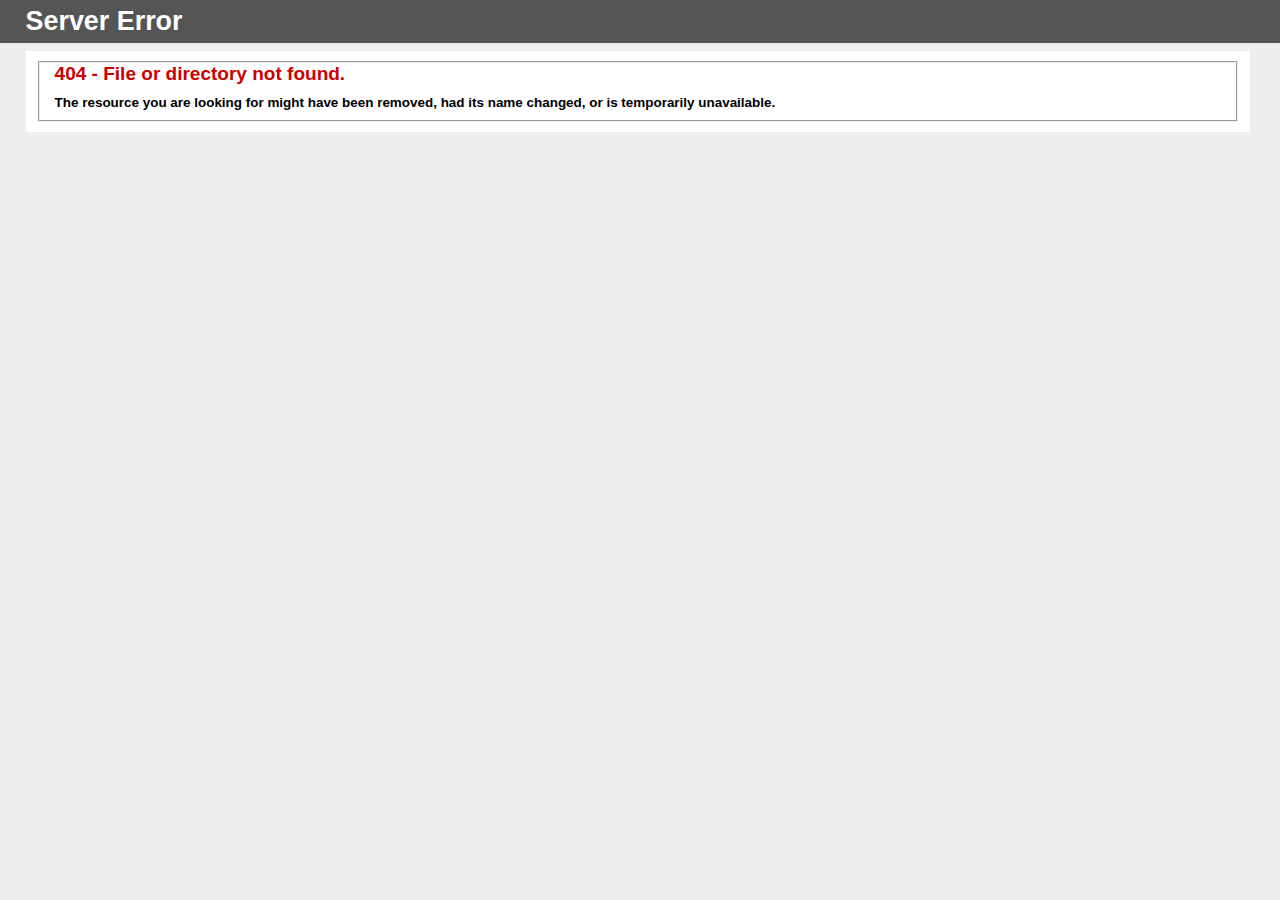
<file: blog-posts/index.html>
<!DOCTYPE html PUBLIC "-//W3C//DTD XHTML 1.0 Strict//EN" "http://www.w3.org/TR/xhtml1/DTD/xhtml1-strict.dtd">
<html xmlns="http://www.w3.org/1999/xhtml">
<head>
<meta http-equiv="Content-Type" content="text/html; charset=iso-8859-1"/>
<title>404 - File or directory not found.</title>
<style type="text/css">
<!--
body{margin:0;font-size:.7em;font-family:Verdana, Arial, Helvetica, sans-serif;background:#EEEEEE;}
fieldset{padding:0 15px 10px 15px;} 
h1{font-size:2.4em;margin:0;color:#FFF;}
h2{font-size:1.7em;margin:0;color:#CC0000;} 
h3{font-size:1.2em;margin:10px 0 0 0;color:#000000;} 
#header{width:96%;margin:0 0 0 0;padding:6px 2% 6px 2%;font-family:"trebuchet MS", Verdana, sans-serif;color:#FFF;
background-color:#555555;}
#content{margin:0 0 0 2%;position:relative;}
.content-container{background:#FFF;width:96%;margin-top:8px;padding:10px;position:relative;}
-->
</style>
</head>
<body>
<div id="header"><h1>Server Error</h1></div>
<div id="content">
 <div class="content-container"><fieldset>
  <h2>404 - File or directory not found.</h2>
  <h3>The resource you are looking for might have been removed, had its name changed, or is temporarily unavailable.</h3>
 </fieldset></div>
</div>
</body>
</html>
</file>
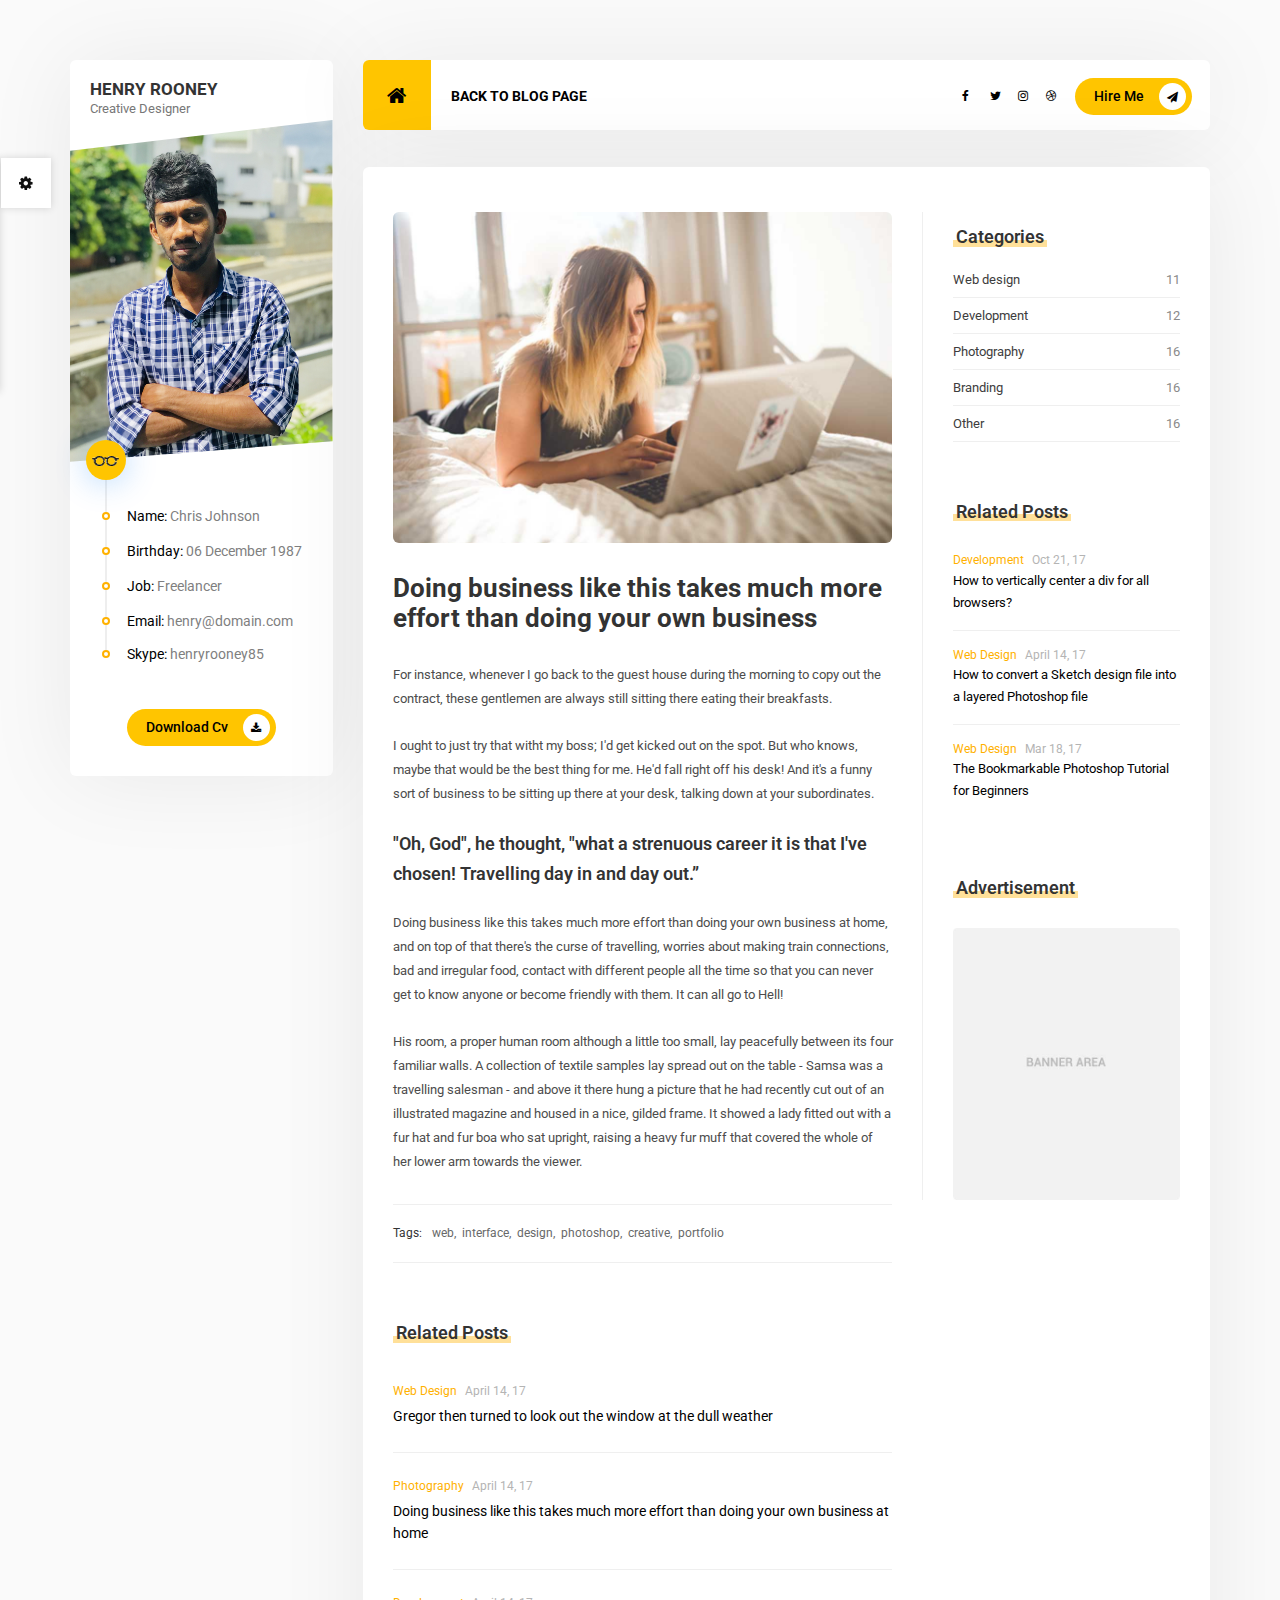
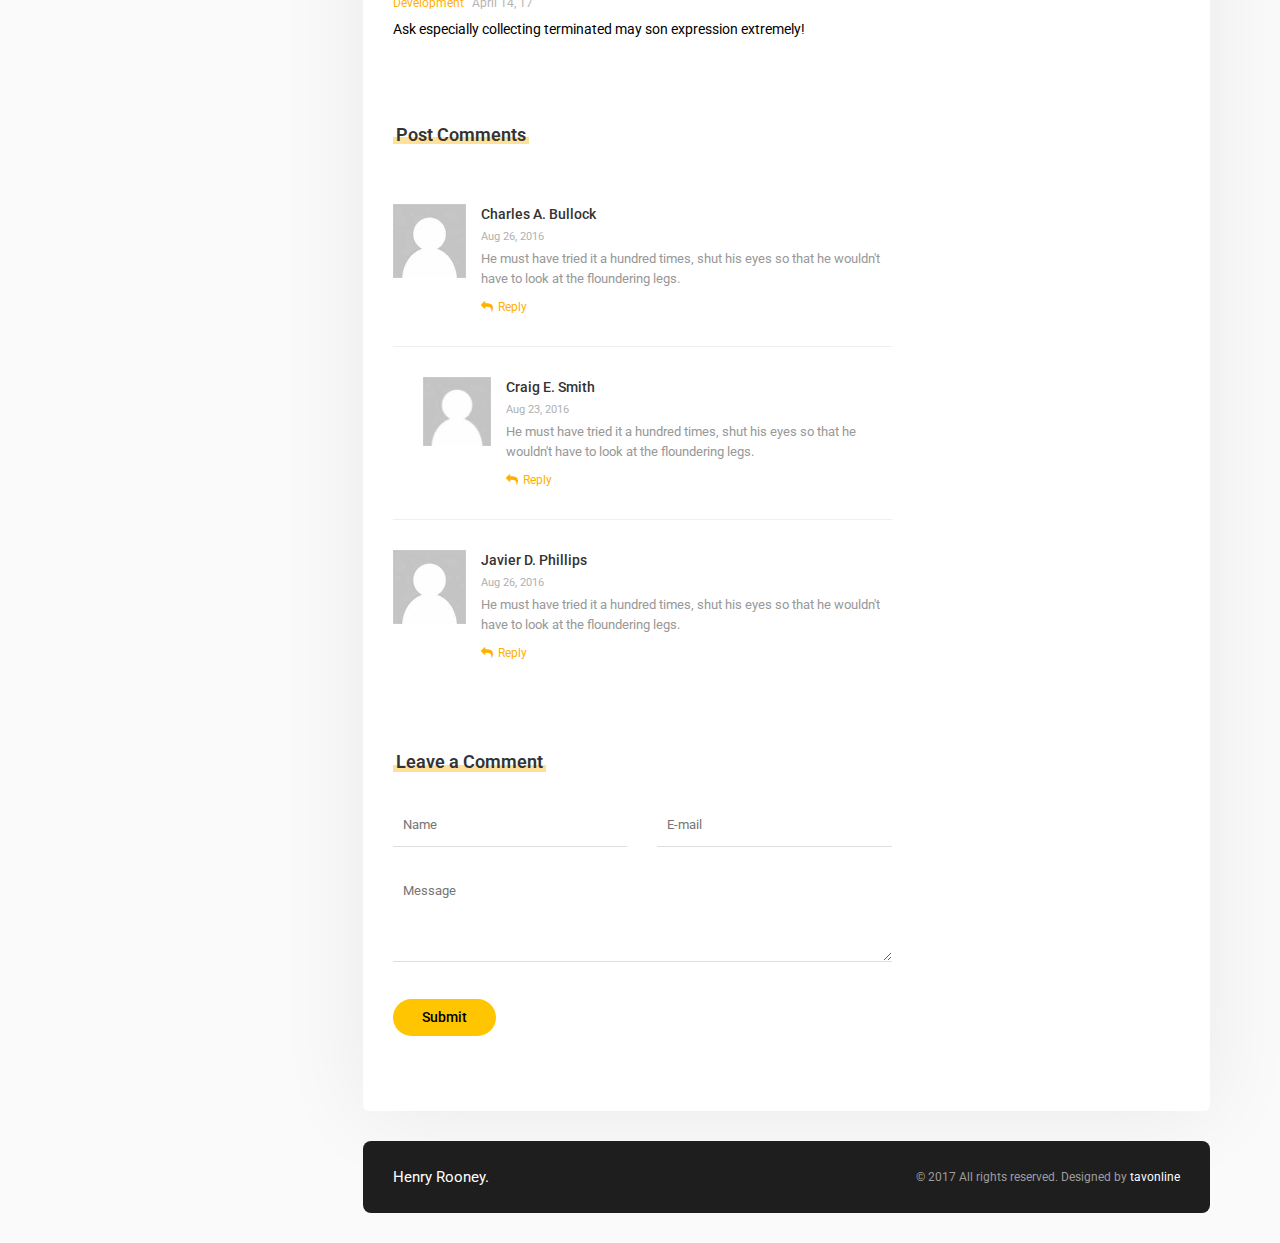
<file: blog-posts/blog-1.html>
<!doctype html>
<html lang="en">

<!-- Mirrored from tavonline.net/html/mat/default/blog-posts/blog-1.html by HTTrack Website Copier/3.x [XR&CO'2014], Sun, 16 Sep 2018 03:23:59 GMT -->
<head>

<!-- Simple Page Needs
================================================== -->
<title>Mat</title>
<meta charset="UTF-8">
<meta name="description" content="Mat - Resume & vCard HTML Template">
<meta name="keywords" content="personal, vcard, portfolio">
<meta name="viewport" content="width=device-width, initial-scale=1.0">
    
<!-- Favicon
================================================== -->  
<link href="favicon.html" rel="shortcut icon" type="image/x-icon" />

<!-- CSS
================================================== -->
<link rel="stylesheet" href="../css/bootstrap.css"/>
<link rel="stylesheet" href="../css/reset.css"/>
<link rel="stylesheet" href="../cubeportfolio/css/cubeportfolio.min.css"/>
<link rel="stylesheet" href="../css/style.css"/>
<link rel="stylesheet" href="../css/colors/yellow.css" id="color" />
    
<!-- Google Web fonts
================================================== --> 
<link href="https://fonts.googleapis.com/css?family=Roboto:400,500,700,900" rel="stylesheet">

<!-- Font Icons
================================================== --> 
<link rel="stylesheet" href="../icon-fonts/font-awesome-4.7.0/css/font-awesome.min.css"/>
<link rel="stylesheet" href="../icon-fonts/web-design/flaticon.css" />

<!--[if lt IE 9]>
	<script src="http://html5shim.googlecode.com/svn/trunk/html5.js"></script>
<![endif]-->

</head>
<body>
 <!-- Preloading -->
<div id="preloader">
    <div class="spinner">
    </div>
</div>  
    
<!-- Wrapper --> 
<div class="wrapper top_60 container">
<div class="row">
        
<!-- Profile Section
================================================== --> 
<div class="col-lg-3 col-md-4">
    <div class="profile">
        <div class="profile-name">
            <span class="name">Henry Rooney</span><br>
            <span class="job">Creative Designer</span>
        </div>
        <figure class="profile-image">
            <img src="../images/profile.jpg" alt="">
        </figure> 
        <ul class="profile-information">
            <li><img src="../images/glasses.png" alt=""></li>
            <li><p><span>Name:</span> Chris Johnson</p></li>
            <li><p><span>Birthday:</span> 06 December 1987</p></li>
            <li><p><span>Job:</span> Freelancer</p></li>
            <li><p><span>Email:</span> henry@domain.com</p></li>
            <li><p><span>Skype:</span> henryrooney85</p></li>
        </ul>
        <div class="col-md-12">
            <button class="site-btn icon">Download Cv <i class="fa fa-download" aria-hidden="true"></i></button>
        </div>
    </div>
</div>

<!-- Page Tab Container Div -->   
<div id="ajax-tab-container" class="col-lg-9 col-md-8 tab-container">
    
<!-- Header
================================================== --> 
<div class="row">
    <header class="col-md-12">
        <nav>
            <div class="row">
                <!-- navigation bar -->
                <div class="col-md-8 col-sm-8 col-xs-4">
                    <ul class="tabs">
                        <li class="tab">
                            <a class="home-btn" href="../index.html"><i class="fa fa-home" aria-hidden="true"></i></a>
                        </li>
                        <li class="tab"><a href="../index.html#blog">BACK TO BLOG PAGE</a></li>
                    </ul>
                </div>
                <div class="col-md-4 col-sm-4 col-xs-8 dynamic">
                    <button class="pull-right site-btn icon hidden-xs">Hire Me <i class="fa fa-paper-plane" aria-hidden="true"></i></button>
                    <div class="hamburger pull-right hidden-lg hidden-md"><i class="fa fa-bars" aria-hidden="true"></i></div>
                    <div class="hidden-md social-icons pull-right"> 
                        <a class="fb" href="#"><i class="fa fa-facebook" aria-hidden="true"></i></a> 
                        <a class="tw" href="#"><i class="fa fa-twitter" aria-hidden="true"></i></a> 
                        <a class="ins" href="#"><i class="fa fa-instagram" aria-hidden="true"></i></a> 
                        <a class="dr" href="#"><i class="fa fa-dribbble" aria-hidden="true"></i></a> 
                    </div>
                </div>
            </div>
        </nav>
    </header>
</div>   
<!-- Page Content
================================================== --> 
<div id="content" class="panel-container col-md-12">
  
    <!-- Blog Page
    ================================================== --> 
    <div id="blog-post">
        <div class="row">
            <!--Blog Post-->
            <div class="col-md-8 post">
                <div class="blog-image">
                    <img src="../images/blogs/blog-1.jpg" alt="">
                </div>
                <div class="post-content">
                    <h1 class="blog-title bottom_30 top_30">Doing business like this takes much more effort than doing your own business</h1>
                    <p>For instance, whenever I go back to the guest house during the morning to copy out the contract, these gentlemen are always still sitting there eating their breakfasts. </p>
                    <br>
                    <p>I ought to just try that witht my boss; I'd get kicked out on the spot. But who knows, maybe that would be the best thing for me. He'd fall right off his desk! And it's a funny sort of business to be sitting up there at your desk, talking down at your subordinates. </p>
                    <br>
                    <blockquote>"Oh, God", he thought, "what a strenuous career it is that I've chosen! Travelling day in and day out.” </blockquote>
                    <br>
                    <p>Doing business like this takes much more effort than doing your own business at home, and on top of that there's the curse of travelling, worries about making train connections, bad and irregular food, contact with different people all the time so that you can never get to know anyone or become friendly with them. It can all go to Hell!</p>
                    <br>
                    <p>His room, a proper human room although a little too small, lay peacefully between its four familiar walls. A collection of textile samples lay spread out on the table - Samsa was a travelling salesman - and above it there hung a picture that he had recently cut out of an illustrated magazine and housed in a nice, gilded frame. It showed a lady fitted out with a fur hat and fur boa who sat upright, raising a heavy fur muff that covered the whole of her lower arm towards the viewer.</p>
                </div>
                <div class="tags top_30">
                    <span>Tags:</span>
                    <a href="#">web,</a>
                    <a href="#">interface,</a>
                    <a href="#">design,</a>
                    <a href="#">photoshop,</a>
                    <a href="#">creative,</a>
                    <a href="#">portfolio</a>
                </div>
                <!-- Related Post -->
                <div class="post-list">
                    <div class="section-title bottom_15 top_60"><span></span><h2>Related Posts</h2></div>
                    <ul>
                        <!-- a post -->
                        <li>
                            <a href="#">
                                <div class="info">Web Design <span>April 14, 17</span></div>
                                <p class="little-text">Gregor then turned to look out the window at the dull weather</p>
                            </a>
                        </li>
                        <!-- a post -->
                        <li>
                            <a href="#">
                                <div class="info">Photography <span>April 14, 17</span></div>
                                <p class="little-text">Doing business like this takes much more effort than doing your own business at home</p>
                            </a>
                        </li>
                        <!-- a post -->
                        <li>
                            <a href="#">
                                <div class="info">Development <span>April 14, 17</span></div>
                                <p class="little-text">Ask especially collecting terminated may son expression extremely!</p>
                            </a>
                        </li>
                    </ul>
                </div>
                <!-- Post Comments -->
                <div class="post-comment">
                    <div class="section-title bottom_30 top_60"><span></span><h2>Post Comments</h2></div>
                    <ul>
                        <!-- a comment -->
                        <li>
                            <div class="row">
                                <div class="col-md-2 col-sm-2 col-xs-3 person-img">
                                    <img src="../images/person.jpg" alt="">
                                </div>
                                <div class="col-md-10 col-sm-10 col-xs-9 comment-content">
                                    <div class="name">Charles A. Bullock</div> 
                                    <span class="date">Aug 26, 2016</span>   
                                    <p>He must have tried it a hundred times, shut his eyes so that he wouldn't have to look at the floundering legs.</p>
                                    <a href="#"><i class="fa fa-reply" aria-hidden="true"></i>Reply</a>
                                </div>
                            </div>
                        </li>
                        <!-- a comment -->
                        <li>
                            <div class="row reply">
                                <div class="col-md-2 col-sm-2 col-xs-3 person-img">
                                    <img src="../images/person.jpg" alt="">
                                </div>
                                <div class="col-md-10 col-sm-10 col-xs-9 comment-content">
                                    <div class="name">Craig E. Smith</div> 
                                    <span class="date">Aug 23, 2016</span>   
                                    <p>He must have tried it a hundred times, shut his eyes so that he wouldn't have to look at the floundering legs.</p>
                                    <a href="#"><i class="fa fa-reply" aria-hidden="true"></i>Reply</a>
                                </div>
                            </div>
                        </li>
                        <!-- a comment -->
                        <li>
                            <div class="row">
                                <div class="col-md-2 col-sm-2 col-xs-3 person-img">
                                    <img src="../images/person.jpg" alt="">
                                </div>
                                <div class="col-md-10 col-sm-10 col-xs-9 comment-content">
                                    <div class="name">Javier D. Phillips</div> 
                                    <span class="date">Aug 26, 2016</span>   
                                    <p>He must have tried it a hundred times, shut his eyes so that he wouldn't have to look at the floundering legs.</p>
                                    <a href="#"><i class="fa fa-reply" aria-hidden="true"></i>Reply</a>
                                </div>
                            </div>
                        </li>
                    </ul>   
                </div>
                <div class="leave-comment">
                    <div class="section-title bottom_30 top_60"><span></span><h2>Leave a Comment</h2></div>
                    <form class="site-form">
                        <div class="row">
                            <div class="col-md-6">
                                <input class="site-input" type="input" name="" placeholder="Name">
                            </div>
                            <div class="col-md-6">
                                <input class="site-input" type="input" name="" placeholder="E-mail">
                            </div>
                            <div class="col-md-12">
                                <textarea class="site-area" placeholder="Message"></textarea>
                            </div>
                            <div class="col-md-12 top_15 bottom_30">
                                <button class="site-btn" type="submit">Submit</button>
                            </div>
                        </div>
                    </form>   
                </div>
            </div> <!-- post end -->
            <!--Sidebar-->
            <div class="col-md-4 blog-sidebar">
                <!-- Category List -->
                <div class="category">
                    <div class="section-title bottom_15 top_15"><span></span><h3>Categories</h3></div>
                    <ul class="category-list">
                        <li><a href="#">Web design</a><span>11</span></li>
                        <li><a href="#">Development</a><span>12</span></li>
                        <li><a href="#">Photography</a><span>16</span></li>
                        <li><a href="#">Branding</a><span>16</span></li>
                        <li><a href="#">Other</a><span>16</span></li>
                    </ul>
                </div>
                <!-- Popular Post -->
                <div class="post-list">
                    <div class="section-title bottom_15 top_60"><span></span><h3>Related Posts</h3></div>
                    <ul>
                        <!-- a post -->
                        <li>
                            <a href="#">
                                <div class="info">Development <span>Oct 21, 17</span></div>
                                <p class="little-text">How to vertically center a div for all browsers?</p>
                            </a>
                        </li>
                        <!-- a post -->
                        <li>
                            <a href="#">
                                <div class="info">Web Design <span>April 14, 17</span></div>
                                <p class="little-text">How to convert a Sketch design file into a layered Photoshop file</p>
                            </a>
                        </li>
                        <!-- a post -->
                        <li>
                            <a href="#">
                                <div class="info">Web Design <span>Mar 18, 17</span></div>
                                <p class="little-text">The Bookmarkable Photoshop Tutorial for Beginners</p>
                            </a>
                        </li>
                    </ul>
                </div>
                <!-- Advertisement -->
                <div class="advertisement">
                    <div class="section-title bottom_30 top_60"><span></span><h3>Advertisement</h3></div>

                    <img src="../images/image.jpg" alt="">    
                </div>
            </div> 
        </div>
    </div>
    
</div><!-- Content - End -->
 
<!-- Footer
================================================== --> 
<footer>
    <div class="footer col-md-12 top_30 bottom_30">
        <div class="name col-md-4 hidden-md hidden-sm hidden-xs">Henry Rooney.</div>
        <div class="copyright col-md-8">© 2017 All rights reserved. Designed by <a href="https://themeforest.net/user/tavonline">tavonline</a> </div>  
    </div>
</footer>
    
</div> <!-- Tab Container - End -->
</div> <!-- Row - End --> 
</div> <!-- Wrapper - End -->   

<!-- Javascripts
================================================== -->  
<script src="../js/jquery-2.1.4.min.js"></script> 
<script src="../cubeportfolio/js/jquery.cubeportfolio.min.js"></script>
<script src="../js/bootstrap.min.js"></script> 
<script src="../js/jquery.easytabs.min.js"></script>
<script src="../js/main.js"></script>
<!-- for color alternatives -->
<script src="../js/jquery.cookie-1.4.1.min.js"></script>
<script src="../js/subpage-demo.js"></script>
<link rel="stylesheet" href="../css/Demo.min.css" />

</body>

<!-- Mirrored from tavonline.net/html/mat/default/blog-posts/blog-1.html by HTTrack Website Copier/3.x [XR&CO'2014], Sun, 16 Sep 2018 03:24:03 GMT -->
</html>
</file>
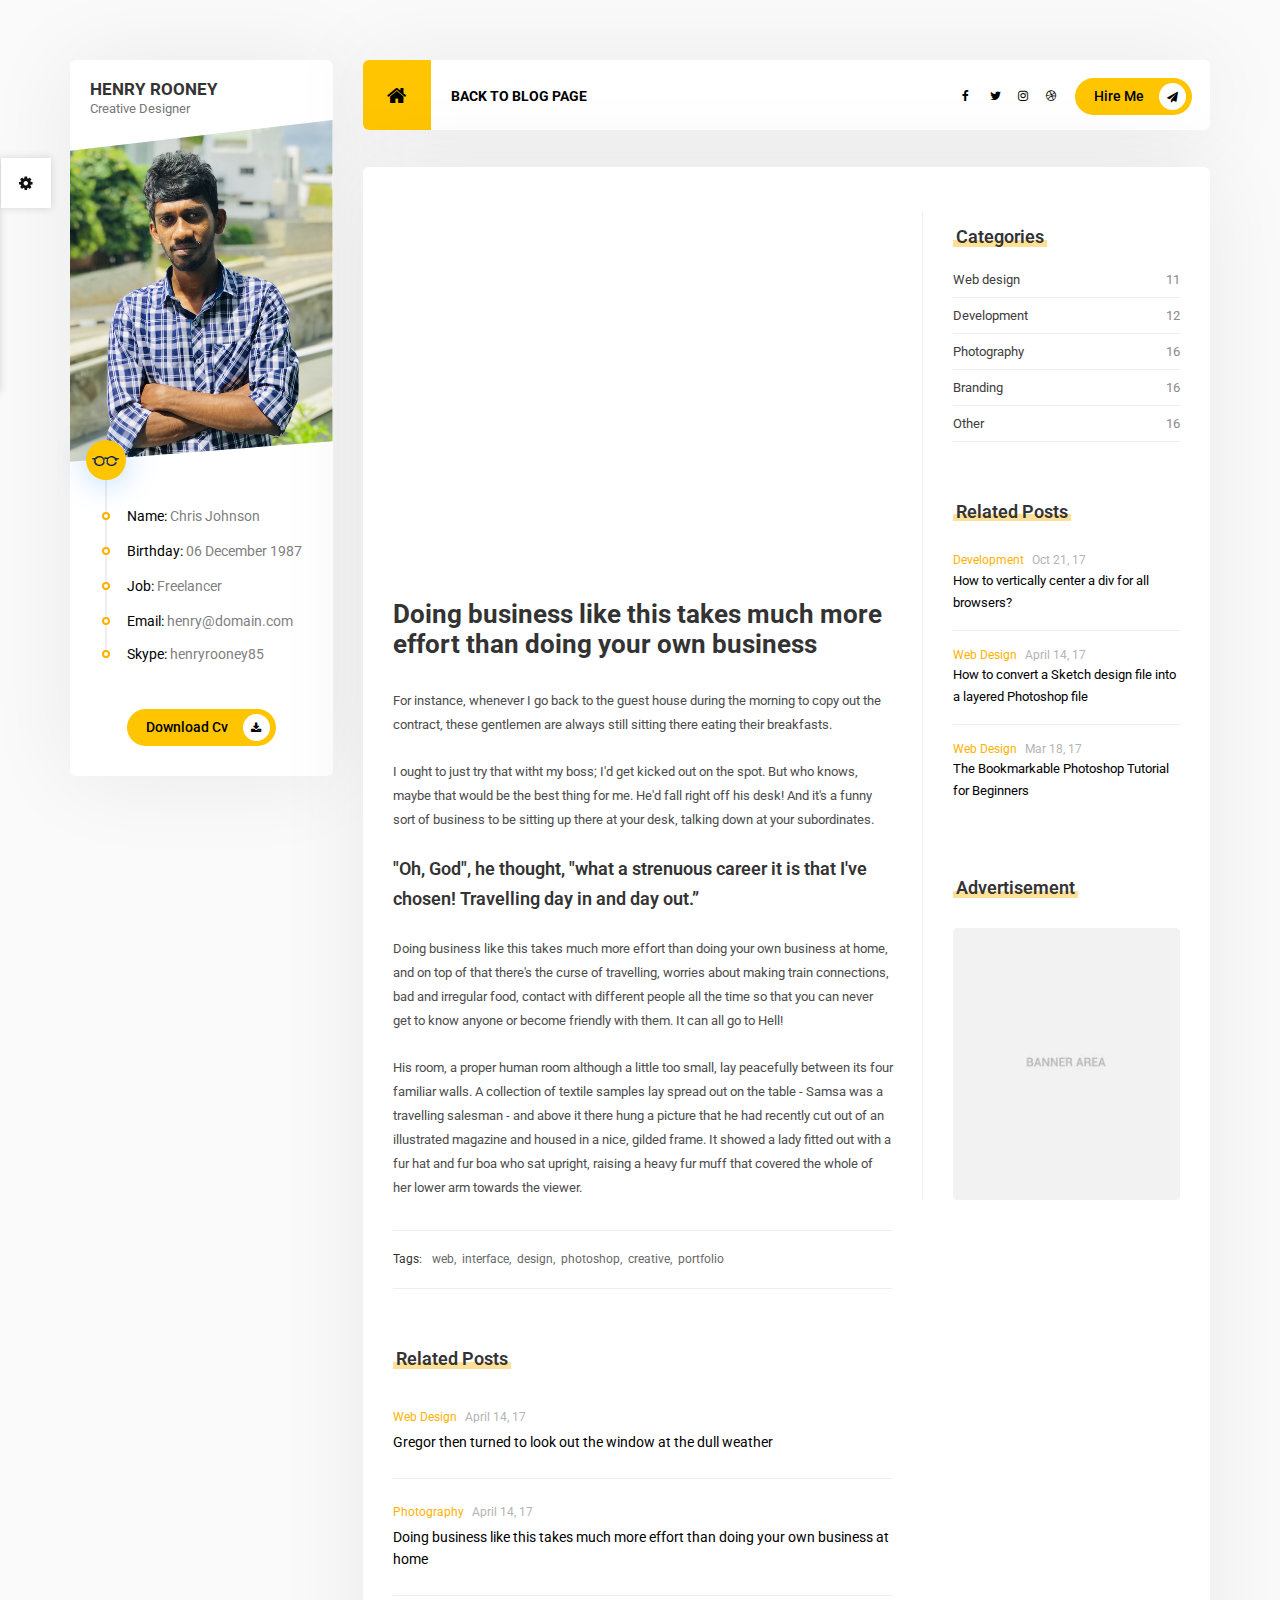
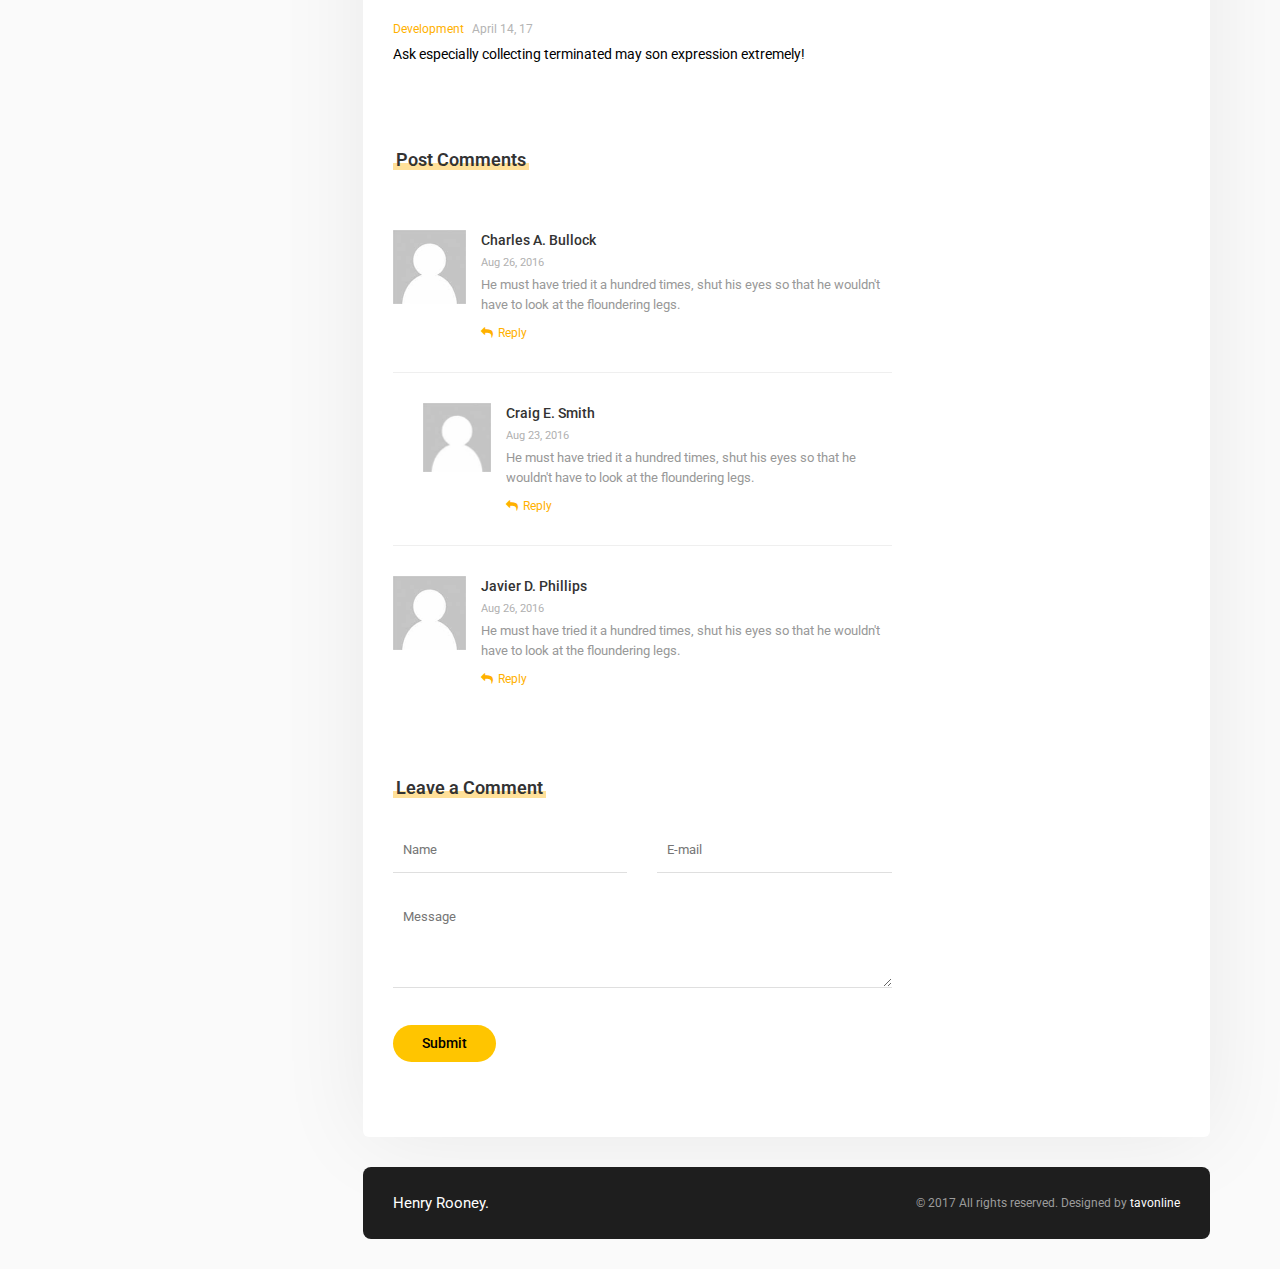
<file: blog-posts/blog-music-version.html>
<!doctype html>
<html lang="en">

<!-- Mirrored from tavonline.net/html/mat/default/blog-posts/blog-music-version.html by HTTrack Website Copier/3.x [XR&CO'2014], Sun, 16 Sep 2018 03:24:03 GMT -->
<head>

<!-- Simple Page Needs
================================================== -->
<title>Mat</title>
<meta charset="UTF-8">
<meta name="description" content="Mat - Resume & vCard HTML Template">
<meta name="keywords" content="personal, vcard, portfolio">
<meta name="viewport" content="width=device-width, initial-scale=1.0">
    
<!-- Favicon
================================================== -->  
<link href="favicon.html" rel="shortcut icon" type="image/x-icon" />

<!-- CSS
================================================== -->
<link rel="stylesheet" href="../css/bootstrap.css"/>
<link rel="stylesheet" href="../css/reset.css"/>
<link rel="stylesheet" href="../cubeportfolio/css/cubeportfolio.min.css"/>
<link rel="stylesheet" href="../css/style.css"/>
<link rel="stylesheet" href="../css/colors/yellow.css" id="color" />
    
<!-- Google Web fonts
================================================== --> 
<link href="https://fonts.googleapis.com/css?family=Roboto:400,500,700,900" rel="stylesheet">

<!-- Font Icons
================================================== --> 
<link rel="stylesheet" href="../icon-fonts/font-awesome-4.7.0/css/font-awesome.min.css"/>
<link rel="stylesheet" href="../icon-fonts/web-design/flaticon.css" />

<!--[if lt IE 9]>
	<script src="http://html5shim.googlecode.com/svn/trunk/html5.js"></script>
<![endif]-->

</head>
<body>
 <!-- Preloading -->
<div id="preloader">
    <div class="spinner">
    </div>
</div>  
    
<!-- Wrapper --> 
<div class="wrapper top_60 container">
<div class="row">
        
<!-- Profile Section
================================================== --> 
<div class="col-lg-3 col-md-4">
    <div class="profile">
        <div class="profile-name">
            <span class="name">Henry Rooney</span><br>
            <span class="job">Creative Designer</span>
        </div>
        <figure class="profile-image">
            <img src="../images/profile.jpg" alt="">
        </figure> 
        <ul class="profile-information">
            <li><img src="../images/glasses.png" alt=""></li>
            <li><p><span>Name:</span> Chris Johnson</p></li>
            <li><p><span>Birthday:</span> 06 December 1987</p></li>
            <li><p><span>Job:</span> Freelancer</p></li>
            <li><p><span>Email:</span> henry@domain.com</p></li>
            <li><p><span>Skype:</span> henryrooney85</p></li>
        </ul>
        <div class="col-md-12">
            <button class="site-btn icon">Download Cv <i class="fa fa-download" aria-hidden="true"></i></button>
        </div>
    </div>
</div>

<!-- Page Tab Container Div -->   
<div id="ajax-tab-container" class="col-lg-9 col-md-8 tab-container">

<!-- Header
================================================== --> 
<div class="row">
    <header class="col-md-12">
        <nav>
            <div class="row">
                <!-- navigation bar -->
                <div class="col-md-8 col-sm-8 col-xs-4">
                    <ul class="tabs">
                        <li class="tab">
                            <a class="home-btn" href="../index.html"><i class="fa fa-home" aria-hidden="true"></i></a>
                        </li>
                        <li class="tab"><a href="../index.html#blog">BACK TO BLOG PAGE</a></li>
                    </ul>
                </div>
                <div class="col-md-4 col-sm-4 col-xs-8 dynamic">
                    <button class="pull-right site-btn icon hidden-xs">Hire Me <i class="fa fa-paper-plane" aria-hidden="true"></i></button>
                    <div class="hamburger pull-right hidden-lg hidden-md"><i class="fa fa-bars" aria-hidden="true"></i></div>
                    <div class="hidden-md social-icons pull-right"> 
                        <a class="fb" href="#"><i class="fa fa-facebook" aria-hidden="true"></i></a> 
                        <a class="tw" href="#"><i class="fa fa-twitter" aria-hidden="true"></i></a> 
                        <a class="ins" href="#"><i class="fa fa-instagram" aria-hidden="true"></i></a> 
                        <a class="dr" href="#"><i class="fa fa-dribbble" aria-hidden="true"></i></a> 
                    </div>
                </div>
            </div>
        </nav>
    </header>
</div>   
<!-- Page Content
================================================== --> 
<div id="content" class="panel-container col-md-12">
  
    <!-- Blog Page
    ================================================== --> 
    <div id="blog-post">
        <div class="row">
            <!--Blog Post-->
            <div class="col-md-8 post">
                <div class="blog-iframe">
                    <iframe height="350" scrolling="no" src="https://w.soundcloud.com/player/?url=https%3A//api.soundcloud.com/tracks/275486953&amp;auto_play=false&amp;hide_related=false&amp;show_comments=true&amp;show_user=true&amp;show_reposts=false&amp;visual=true"></iframe>
                </div>
                <div class="post-content">
                    <h1 class="blog-title bottom_30 top_30">Doing business like this takes much more effort than doing your own business</h1>
                    <p>For instance, whenever I go back to the guest house during the morning to copy out the contract, these gentlemen are always still sitting there eating their breakfasts. </p>
                    <br>
                    <p>I ought to just try that witht my boss; I'd get kicked out on the spot. But who knows, maybe that would be the best thing for me. He'd fall right off his desk! And it's a funny sort of business to be sitting up there at your desk, talking down at your subordinates. </p>
                    <br>
                    <blockquote>"Oh, God", he thought, "what a strenuous career it is that I've chosen! Travelling day in and day out.” </blockquote>
                    <br>
                    <p>Doing business like this takes much more effort than doing your own business at home, and on top of that there's the curse of travelling, worries about making train connections, bad and irregular food, contact with different people all the time so that you can never get to know anyone or become friendly with them. It can all go to Hell!</p>
                    <br>
                    <p>His room, a proper human room although a little too small, lay peacefully between its four familiar walls. A collection of textile samples lay spread out on the table - Samsa was a travelling salesman - and above it there hung a picture that he had recently cut out of an illustrated magazine and housed in a nice, gilded frame. It showed a lady fitted out with a fur hat and fur boa who sat upright, raising a heavy fur muff that covered the whole of her lower arm towards the viewer.</p>
                </div>
                <div class="tags top_30">
                    <span>Tags:</span>
                    <a href="#">web,</a>
                    <a href="#">interface,</a>
                    <a href="#">design,</a>
                    <a href="#">photoshop,</a>
                    <a href="#">creative,</a>
                    <a href="#">portfolio</a>
                </div>
                <!-- Related Post -->
                <div class="post-list">
                    <div class="section-title bottom_15 top_60"><span></span><h2>Related Posts</h2></div>
                    <ul>
                        <!-- a post -->
                        <li>
                            <a href="#">
                                <div class="info">Web Design <span>April 14, 17</span></div>
                                <p class="little-text">Gregor then turned to look out the window at the dull weather</p>
                            </a>
                        </li>
                        <!-- a post -->
                        <li>
                            <a href="#">
                                <div class="info">Photography <span>April 14, 17</span></div>
                                <p class="little-text">Doing business like this takes much more effort than doing your own business at home</p>
                            </a>
                        </li>
                        <!-- a post -->
                        <li>
                            <a href="#">
                                <div class="info">Development <span>April 14, 17</span></div>
                                <p class="little-text">Ask especially collecting terminated may son expression extremely!</p>
                            </a>
                        </li>
                    </ul>
                </div>
                <!-- Post Comments -->
                <div class="post-comment">
                    <div class="section-title bottom_30 top_60"><span></span><h2>Post Comments</h2></div>
                    <ul>
                        <!-- a comment -->
                        <li>
                            <div class="row">
                                <div class="col-md-2 col-sm-2 col-xs-3 person-img">
                                    <img src="../images/person.jpg" alt="">
                                </div>
                                <div class="col-md-10 col-sm-10 col-xs-9 comment-content">
                                    <div class="name">Charles A. Bullock</div> 
                                    <span class="date">Aug 26, 2016</span>   
                                    <p>He must have tried it a hundred times, shut his eyes so that he wouldn't have to look at the floundering legs.</p>
                                    <a href="#"><i class="fa fa-reply" aria-hidden="true"></i>Reply</a>
                                </div>
                            </div>
                        </li>
                        <!-- a comment -->
                        <li>
                            <div class="row reply">
                                <div class="col-md-2 col-sm-2 col-xs-3 person-img">
                                    <img src="../images/person.jpg" alt="">
                                </div>
                                <div class="col-md-10 col-sm-10 col-xs-9 comment-content">
                                    <div class="name">Craig E. Smith</div> 
                                    <span class="date">Aug 23, 2016</span>   
                                    <p>He must have tried it a hundred times, shut his eyes so that he wouldn't have to look at the floundering legs.</p>
                                    <a href="#"><i class="fa fa-reply" aria-hidden="true"></i>Reply</a>
                                </div>
                            </div>
                        </li>
                        <!-- a comment -->
                        <li>
                            <div class="row">
                                <div class="col-md-2 col-sm-2 col-xs-3 person-img">
                                    <img src="../images/person.jpg" alt="">
                                </div>
                                <div class="col-md-10 col-sm-10 col-xs-9 comment-content">
                                    <div class="name">Javier D. Phillips</div> 
                                    <span class="date">Aug 26, 2016</span>   
                                    <p>He must have tried it a hundred times, shut his eyes so that he wouldn't have to look at the floundering legs.</p>
                                    <a href="#"><i class="fa fa-reply" aria-hidden="true"></i>Reply</a>
                                </div>
                            </div>
                        </li>
                    </ul>   
                </div>
                <div class="leave-comment">
                    <div class="section-title bottom_30 top_60"><span></span><h2>Leave a Comment</h2></div>
                    <form class="site-form">
                        <div class="row">
                            <div class="col-md-6">
                                <input class="site-input" type="input" name="" placeholder="Name">
                            </div>
                            <div class="col-md-6">
                                <input class="site-input" type="input" name="" placeholder="E-mail">
                            </div>
                            <div class="col-md-12">
                                <textarea class="site-area" placeholder="Message"></textarea>
                            </div>
                            <div class="col-md-12 top_15 bottom_30">
                                <button class="site-btn" type="submit">Submit</button>
                            </div>
                        </div>
                    </form>   
                </div>
            </div> <!-- post end -->
            <!--Sidebar-->
            <div class="col-md-4 blog-sidebar">
                <!-- Category List -->
                <div class="category">
                    <div class="section-title bottom_15 top_15"><span></span><h3>Categories</h3></div>
                    <ul class="category-list">
                        <li><a href="#">Web design</a><span>11</span></li>
                        <li><a href="#">Development</a><span>12</span></li>
                        <li><a href="#">Photography</a><span>16</span></li>
                        <li><a href="#">Branding</a><span>16</span></li>
                        <li><a href="#">Other</a><span>16</span></li>
                    </ul>
                </div>
                <!-- Popular Post -->
                <div class="post-list">
                    <div class="section-title bottom_15 top_60"><span></span><h3>Related Posts</h3></div>
                    <ul>
                        <!-- a post -->
                        <li>
                            <a href="#">
                                <div class="info">Development <span>Oct 21, 17</span></div>
                                <p class="little-text">How to vertically center a div for all browsers?</p>
                            </a>
                        </li>
                        <!-- a post -->
                        <li>
                            <a href="#">
                                <div class="info">Web Design <span>April 14, 17</span></div>
                                <p class="little-text">How to convert a Sketch design file into a layered Photoshop file</p>
                            </a>
                        </li>
                        <!-- a post -->
                        <li>
                            <a href="#">
                                <div class="info">Web Design <span>Mar 18, 17</span></div>
                                <p class="little-text">The Bookmarkable Photoshop Tutorial for Beginners</p>
                            </a>
                        </li>
                    </ul>
                </div>
                <!-- Advertisement -->
                <div class="advertisement">
                    <div class="section-title bottom_30 top_60"><span></span><h3>Advertisement</h3></div>

                    <img src="../images/image.jpg" alt="">    
                </div>
            </div> 
        </div>
    </div>
    
</div><!-- Content - End -->
 
<!-- Footer
================================================== --> 
<footer>
    <div class="footer col-md-12 top_30 bottom_30">
        <div class="name col-md-4 hidden-md hidden-sm hidden-xs">Henry Rooney.</div>
        <div class="copyright col-md-8">© 2017 All rights reserved. Designed by <a href="https://themeforest.net/user/tavonline">tavonline</a> </div>  
    </div>
</footer>
    
</div> <!-- Tab Container - End -->
</div> <!-- Row - End --> 
</div> <!-- Wrapper - End -->   

<!-- Javascripts
================================================== -->  
<script src="../js/jquery-2.1.4.min.js"></script> 
<script src="../cubeportfolio/js/jquery.cubeportfolio.min.js"></script>
<script src="../js/bootstrap.min.js"></script> 
<script src="../js/jquery.easytabs.min.js"></script>
<script src="../js/main.js"></script>
<!-- for color alternatives -->
<script src="../js/jquery.cookie-1.4.1.min.js"></script>
<script src="../js/subpage-demo.js"></script>
<link rel="stylesheet" href="../css/Demo.min.css" />

</body>

<!-- Mirrored from tavonline.net/html/mat/default/blog-posts/blog-music-version.html by HTTrack Website Copier/3.x [XR&CO'2014], Sun, 16 Sep 2018 03:24:03 GMT -->
</html>
</file>
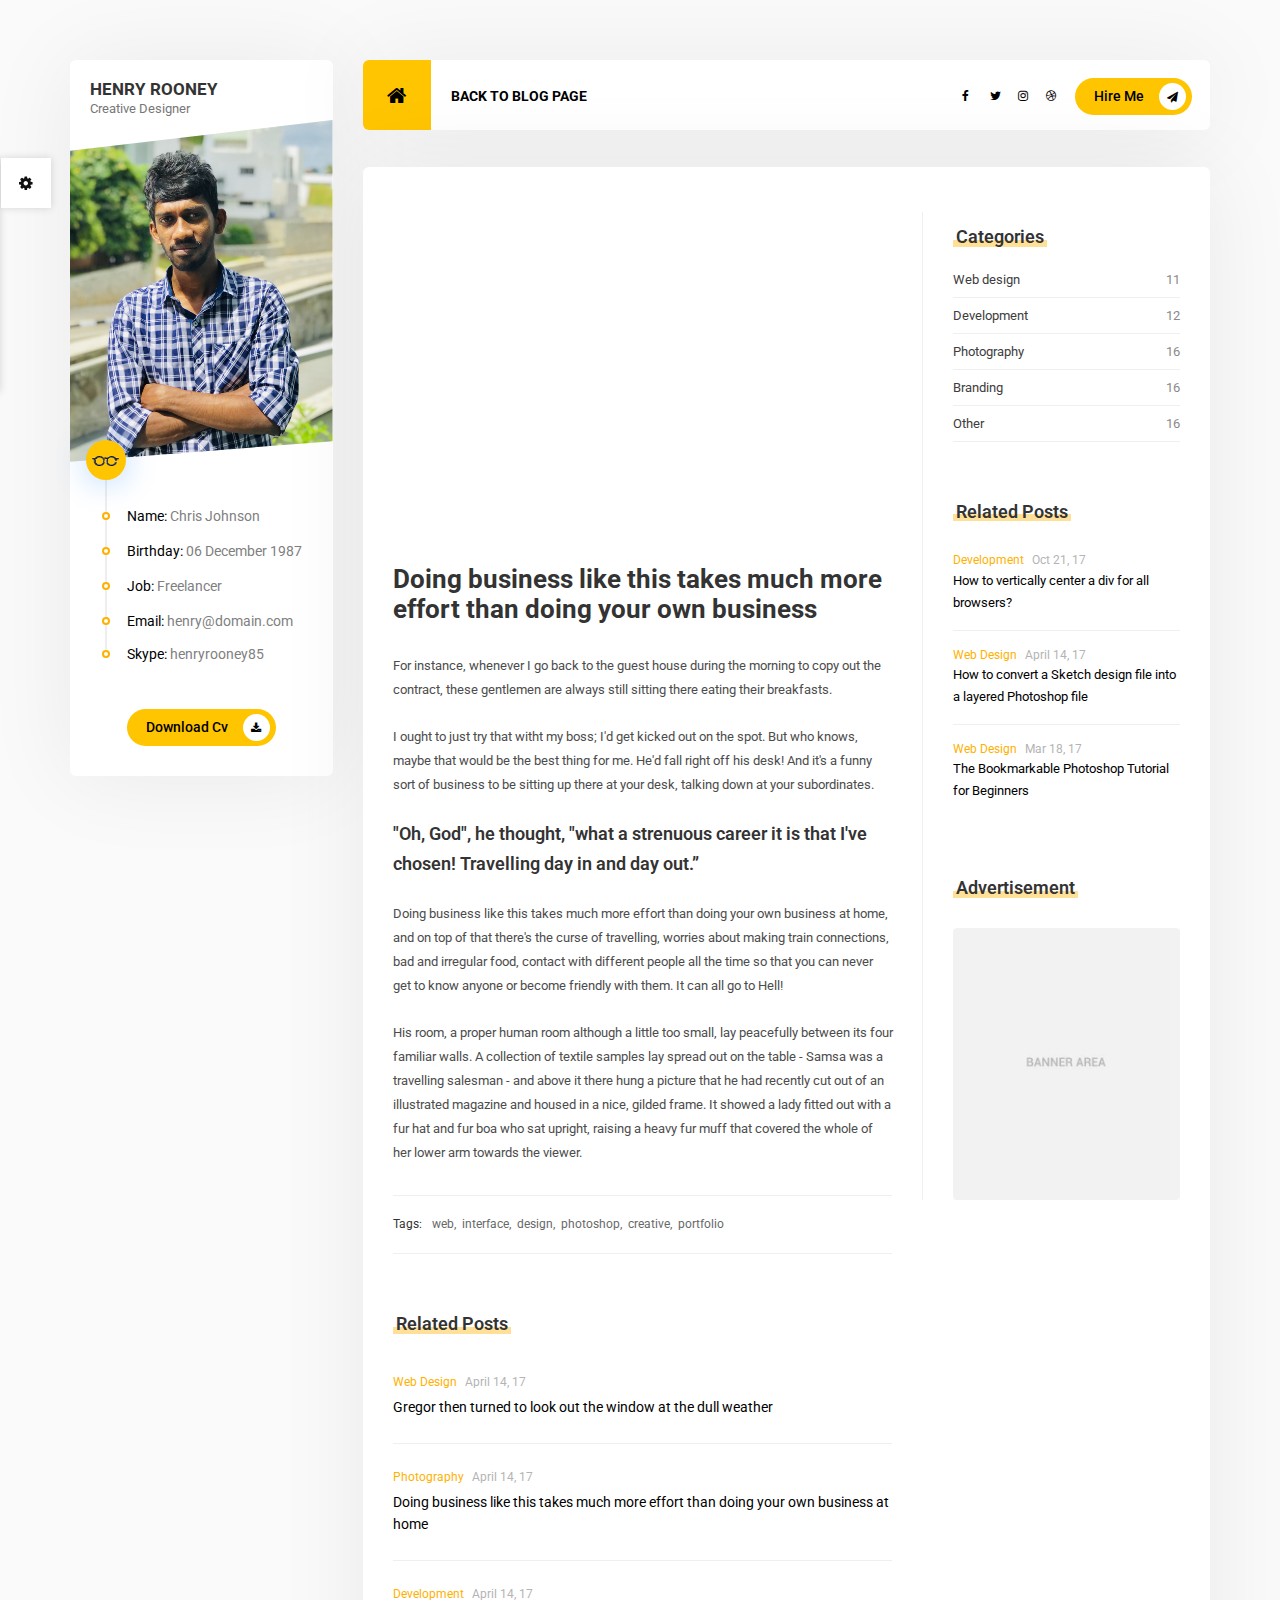
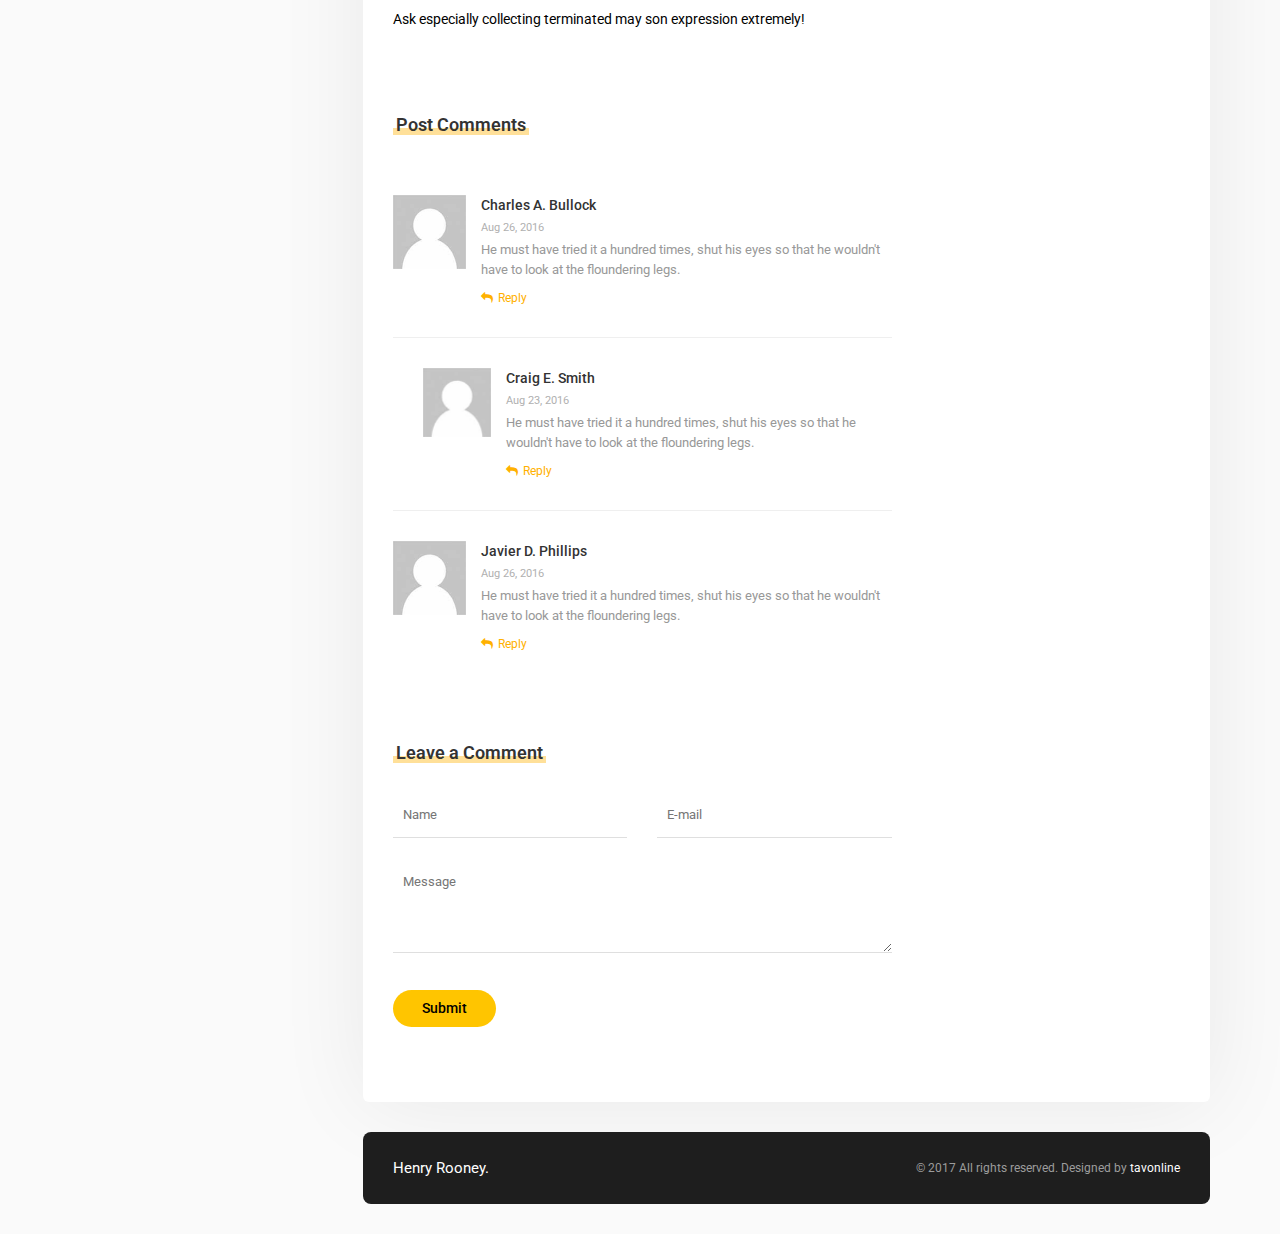
<file: blog-posts/blog-video-version.html>
<!doctype html>
<html lang="en">

<!-- Mirrored from tavonline.net/html/mat/default/blog-posts/blog-video-version.html by HTTrack Website Copier/3.x [XR&CO'2014], Sun, 16 Sep 2018 03:24:03 GMT -->
<head>

<!-- Simple Page Needs
================================================== -->
<title>Mat</title>
<meta charset="UTF-8">
<meta name="description" content="Mat - Resume & vCard HTML Template">
<meta name="keywords" content="personal, vcard, portfolio">
<meta name="viewport" content="width=device-width, initial-scale=1.0">
    
<!-- Favicon
================================================== -->  
<link href="favicon.html" rel="shortcut icon" type="image/x-icon" />

<!-- CSS
================================================== -->
<link rel="stylesheet" href="../css/bootstrap.css"/>
<link rel="stylesheet" href="../css/reset.css"/>
<link rel="stylesheet" href="../cubeportfolio/css/cubeportfolio.min.css"/>
<link rel="stylesheet" href="../css/style.css"/>
<link rel="stylesheet" href="../css/colors/yellow.css" id="color" />
    
<!-- Google Web fonts
================================================== --> 
<link href="https://fonts.googleapis.com/css?family=Roboto:400,500,700,900" rel="stylesheet">

<!-- Font Icons
================================================== --> 
<link rel="stylesheet" href="../icon-fonts/font-awesome-4.7.0/css/font-awesome.min.css"/>
<link rel="stylesheet" href="../icon-fonts/web-design/flaticon.css" />

<!--[if lt IE 9]>
	<script src="http://html5shim.googlecode.com/svn/trunk/html5.js"></script>
<![endif]-->

</head>
<body>
 <!-- Preloading -->
<div id="preloader">
    <div class="spinner">
    </div>
</div>  
    
<!-- Wrapper --> 
<div class="wrapper top_60 container">
<div class="row">
        
<!-- Profile Section
================================================== --> 
<div class="col-lg-3 col-md-4">
    <div class="profile">
        <div class="profile-name">
            <span class="name">Henry Rooney</span><br>
            <span class="job">Creative Designer</span>
        </div>
        <figure class="profile-image">
            <img src="../images/profile.jpg" alt="">
        </figure> 
        <ul class="profile-information">
            <li><img src="../images/glasses.png" alt=""></li>
            <li><p><span>Name:</span> Chris Johnson</p></li>
            <li><p><span>Birthday:</span> 06 December 1987</p></li>
            <li><p><span>Job:</span> Freelancer</p></li>
            <li><p><span>Email:</span> henry@domain.com</p></li>
            <li><p><span>Skype:</span> henryrooney85</p></li>
        </ul>
        <div class="col-md-12">
            <button class="site-btn icon">Download Cv <i class="fa fa-download" aria-hidden="true"></i></button>
        </div>
    </div>
</div>

<!-- Page Tab Container Div -->   
<div id="ajax-tab-container" class="col-lg-9 col-md-8 tab-container">

<!-- Header
================================================== --> 
<div class="row">
    <header class="col-md-12">
        <nav>
            <div class="row">
                <!-- navigation bar -->
                <div class="col-md-8 col-sm-8 col-xs-4">
                    <ul class="tabs">
                        <li class="tab">
                            <a class="home-btn" href="../index.html"><i class="fa fa-home" aria-hidden="true"></i></a>
                        </li>
                        <li class="tab"><a href="../index.html#blog">BACK TO BLOG PAGE</a></li>
                    </ul>
                </div>
                <div class="col-md-4 col-sm-4 col-xs-8 dynamic">
                    <button class="pull-right site-btn icon hidden-xs">Hire Me <i class="fa fa-paper-plane" aria-hidden="true"></i></button>
                    <div class="hamburger pull-right hidden-lg hidden-md"><i class="fa fa-bars" aria-hidden="true"></i></div>
                    <div class="hidden-md social-icons pull-right"> 
                        <a class="fb" href="#"><i class="fa fa-facebook" aria-hidden="true"></i></a> 
                        <a class="tw" href="#"><i class="fa fa-twitter" aria-hidden="true"></i></a> 
                        <a class="ins" href="#"><i class="fa fa-instagram" aria-hidden="true"></i></a> 
                        <a class="dr" href="#"><i class="fa fa-dribbble" aria-hidden="true"></i></a> 
                    </div>
                </div>
            </div>
        </nav>
    </header>
</div>   
<!-- Page Content
================================================== --> 
<div id="content" class="panel-container col-md-12">
  
    <!-- Blog Page
    ================================================== --> 
    <div id="blog-post">
        <div class="row">
            <!--Blog Post-->
            <div class="col-md-8 post">
                <div class="blog-iframe">
                    <iframe height="315" src="https://www.youtube.com/embed/caTkcpPmq_s?rel=0&amp;controls=0&amp;showinfo=0" frameborder="0" gesture="media" allow="encrypted-media" allowfullscreen></iframe>
                </div>
                <div class="post-content">
                    <h1 class="blog-title bottom_30 top_30">Doing business like this takes much more effort than doing your own business</h1>
                    <p>For instance, whenever I go back to the guest house during the morning to copy out the contract, these gentlemen are always still sitting there eating their breakfasts. </p>
                    <br>
                    <p>I ought to just try that witht my boss; I'd get kicked out on the spot. But who knows, maybe that would be the best thing for me. He'd fall right off his desk! And it's a funny sort of business to be sitting up there at your desk, talking down at your subordinates. </p>
                    <br>
                    <blockquote>"Oh, God", he thought, "what a strenuous career it is that I've chosen! Travelling day in and day out.” </blockquote>
                    <br>
                    <p>Doing business like this takes much more effort than doing your own business at home, and on top of that there's the curse of travelling, worries about making train connections, bad and irregular food, contact with different people all the time so that you can never get to know anyone or become friendly with them. It can all go to Hell!</p>
                    <br>
                    <p>His room, a proper human room although a little too small, lay peacefully between its four familiar walls. A collection of textile samples lay spread out on the table - Samsa was a travelling salesman - and above it there hung a picture that he had recently cut out of an illustrated magazine and housed in a nice, gilded frame. It showed a lady fitted out with a fur hat and fur boa who sat upright, raising a heavy fur muff that covered the whole of her lower arm towards the viewer.</p>
                </div>
                <div class="tags top_30">
                    <span>Tags:</span>
                    <a href="#">web,</a>
                    <a href="#">interface,</a>
                    <a href="#">design,</a>
                    <a href="#">photoshop,</a>
                    <a href="#">creative,</a>
                    <a href="#">portfolio</a>
                </div>
                <!-- Related Post -->
                <div class="post-list">
                    <div class="section-title bottom_15 top_60"><span></span><h2>Related Posts</h2></div>
                    <ul>
                        <!-- a post -->
                        <li>
                            <a href="#">
                                <div class="info">Web Design <span>April 14, 17</span></div>
                                <p class="little-text">Gregor then turned to look out the window at the dull weather</p>
                            </a>
                        </li>
                        <!-- a post -->
                        <li>
                            <a href="#">
                                <div class="info">Photography <span>April 14, 17</span></div>
                                <p class="little-text">Doing business like this takes much more effort than doing your own business at home</p>
                            </a>
                        </li>
                        <!-- a post -->
                        <li>
                            <a href="#">
                                <div class="info">Development <span>April 14, 17</span></div>
                                <p class="little-text">Ask especially collecting terminated may son expression extremely!</p>
                            </a>
                        </li>
                    </ul>
                </div>
                <!-- Post Comments -->
                <div class="post-comment">
                    <div class="section-title bottom_30 top_60"><span></span><h2>Post Comments</h2></div>
                    <ul>
                        <!-- a comment -->
                        <li>
                            <div class="row">
                                <div class="col-md-2 col-sm-2 col-xs-3 person-img">
                                    <img src="../images/person.jpg" alt="">
                                </div>
                                <div class="col-md-10 col-sm-10 col-xs-9 comment-content">
                                    <div class="name">Charles A. Bullock</div> 
                                    <span class="date">Aug 26, 2016</span>   
                                    <p>He must have tried it a hundred times, shut his eyes so that he wouldn't have to look at the floundering legs.</p>
                                    <a href="#"><i class="fa fa-reply" aria-hidden="true"></i>Reply</a>
                                </div>
                            </div>
                        </li>
                        <!-- a comment -->
                        <li>
                            <div class="row reply">
                                <div class="col-md-2 col-sm-2 col-xs-3 person-img">
                                    <img src="../images/person.jpg" alt="">
                                </div>
                                <div class="col-md-10 col-sm-10 col-xs-9 comment-content">
                                    <div class="name">Craig E. Smith</div> 
                                    <span class="date">Aug 23, 2016</span>   
                                    <p>He must have tried it a hundred times, shut his eyes so that he wouldn't have to look at the floundering legs.</p>
                                    <a href="#"><i class="fa fa-reply" aria-hidden="true"></i>Reply</a>
                                </div>
                            </div>
                        </li>
                        <!-- a comment -->
                        <li>
                            <div class="row">
                                <div class="col-md-2 col-sm-2 col-xs-3 person-img">
                                    <img src="../images/person.jpg" alt="">
                                </div>
                                <div class="col-md-10 col-sm-10 col-xs-9 comment-content">
                                    <div class="name">Javier D. Phillips</div> 
                                    <span class="date">Aug 26, 2016</span>   
                                    <p>He must have tried it a hundred times, shut his eyes so that he wouldn't have to look at the floundering legs.</p>
                                    <a href="#"><i class="fa fa-reply" aria-hidden="true"></i>Reply</a>
                                </div>
                            </div>
                        </li>
                    </ul>   
                </div>
                <div class="leave-comment">
                    <div class="section-title bottom_30 top_60"><span></span><h2>Leave a Comment</h2></div>
                    <form class="site-form">
                        <div class="row">
                            <div class="col-md-6">
                                <input class="site-input" type="input" name="" placeholder="Name">
                            </div>
                            <div class="col-md-6">
                                <input class="site-input" type="input" name="" placeholder="E-mail">
                            </div>
                            <div class="col-md-12">
                                <textarea class="site-area" placeholder="Message"></textarea>
                            </div>
                            <div class="col-md-12 top_15 bottom_30">
                                <button class="site-btn" type="submit">Submit</button>
                            </div>
                        </div>
                    </form>   
                </div>
            </div> <!-- post end -->
            <!--Sidebar-->
            <div class="col-md-4 blog-sidebar">
                <!-- Category List -->
                <div class="category">
                    <div class="section-title bottom_15 top_15"><span></span><h3>Categories</h3></div>
                    <ul class="category-list">
                        <li><a href="#">Web design</a><span>11</span></li>
                        <li><a href="#">Development</a><span>12</span></li>
                        <li><a href="#">Photography</a><span>16</span></li>
                        <li><a href="#">Branding</a><span>16</span></li>
                        <li><a href="#">Other</a><span>16</span></li>
                    </ul>
                </div>
                <!-- Popular Post -->
                <div class="post-list">
                    <div class="section-title bottom_15 top_60"><span></span><h3>Related Posts</h3></div>
                    <ul>
                        <!-- a post -->
                        <li>
                            <a href="#">
                                <div class="info">Development <span>Oct 21, 17</span></div>
                                <p class="little-text">How to vertically center a div for all browsers?</p>
                            </a>
                        </li>
                        <!-- a post -->
                        <li>
                            <a href="#">
                                <div class="info">Web Design <span>April 14, 17</span></div>
                                <p class="little-text">How to convert a Sketch design file into a layered Photoshop file</p>
                            </a>
                        </li>
                        <!-- a post -->
                        <li>
                            <a href="#">
                                <div class="info">Web Design <span>Mar 18, 17</span></div>
                                <p class="little-text">The Bookmarkable Photoshop Tutorial for Beginners</p>
                            </a>
                        </li>
                    </ul>
                </div>
                <!-- Advertisement -->
                <div class="advertisement">
                    <div class="section-title bottom_30 top_60"><span></span><h3>Advertisement</h3></div>

                    <img src="../images/image.jpg" alt="">    
                </div>
            </div> 
        </div>
    </div>
    
</div><!-- Content - End -->
 
<!-- Footer
================================================== --> 
<footer>
    <div class="footer col-md-12 top_30 bottom_30">
        <div class="name col-md-4 hidden-md hidden-sm hidden-xs">Henry Rooney.</div>
        <div class="copyright col-md-8">© 2017 All rights reserved. Designed by <a href="https://themeforest.net/user/tavonline">tavonline</a> </div>  
    </div>
</footer>
    
</div> <!-- Tab Container - End -->
</div> <!-- Row - End --> 
</div> <!-- Wrapper - End -->   

<!-- Javascripts
================================================== -->  
<script src="../js/jquery-2.1.4.min.js"></script> 
<script src="../cubeportfolio/js/jquery.cubeportfolio.min.js"></script>
<script src="../js/bootstrap.min.js"></script> 
<script src="../js/jquery.easytabs.min.js"></script>
<script src="../js/main.js"></script>
<!-- for color alternatives -->
<script src="../js/jquery.cookie-1.4.1.min.js"></script>
<script src="../js/subpage-demo.js"></script>
<link rel="stylesheet" href="../css/Demo.min.css" />

</body>

<!-- Mirrored from tavonline.net/html/mat/default/blog-posts/blog-video-version.html by HTTrack Website Copier/3.x [XR&CO'2014], Sun, 16 Sep 2018 03:24:03 GMT -->
</html>
</file>
<file: css/style.css>
/* --------------------------------- */
/* Css Styles                        */
/*---------------------------------- */

/**
	Mat - vCard Template
	Author : Tavonline
	Copyright 2017

/* Table of Content
==================================================
	
	1. Body and Core Css
	2. Profile Section
	3. Navigation
	4. Home Section
	5. Resume Section
    6. Portfolio Section
    7. Blog Section
    8. Testimonial Section
    9. Contact Section
    10. Footer Section
    11. Realtor Portfolio 
    12. Photo Gallery Widgets
    13. Table Widget
    14. Pricing Widget
    15. Events Widget
    16. Discography Widget
    17. Responsive

/*------------------------ 1 Body and Core Css ------------------------*/		


.portfolio img.item{
    width: 100%;
}

body{
    font-family: 'Roboto', sans-serif;
    background:#fafafa;
    overflow-x: hidden;
    position: relative;
}

.geometric-shapes{
    position: absolute;
    width: 100%;
}

html{
	height: 100%;
}

/* Typography */

hr{
    width: 100%;
    background: #efefef;
}

.blog-title{
    font-size: 26px;
    font-weight: bold;
    line-height: 30px;
}

.page-title i{
    font-size: 18px;
    color: #d2d2d2;
}

.timeline-title{
    font-size: 18px;
    font-weight: 500;
    margin-left: 25px;
    line-height: 30px;
}

.section-title{
    position: relative;
    display: inline-block;    
    padding: 0 3px;
}

.section-title h1, .section-title h2, .section-title h3, .section-title h4 ,.section-title h5{
    font-size: 18px;
    font-weight: 600;
    position: relative;
}

.section-title span{
    position: absolute;
    height: 7px;
    width: 100%;
    bottom: 0;
    opacity: 0.4;    
    left:0;
}

.site-btn{
    font-size: 14px;
    font-weight: 500;
    border: 0;
    border-radius: 50px;
    -webkit-border-radius: 50px;
    -moz-border-radius: 50px;
    padding: 1px 29px;
    line-height: 35px;
}

.site-btn.black{
    background: #000 !important;
}

.cbp-l-loadMore-link.site-btn{
    font-family: 'Roboto', sans-serif !important;
    font-size: 14px !important;
    font-weight: 500 !important;
    border: 0 !important;
    border-radius: 50px;
    -webkit-border-radius: 50px;
    -moz-border-radius: 50px;
    padding: 1px 29px !important;
    line-height: 35px !important;
}

.site-btn:hover{
   transition: all ease 0.3s;   
}

.site-btn.icon{
    text-align: left;
    padding: 1px 6px 1px 19px;
}

.site-btn.icon i{
    color: #000;
    background: #fff;
    margin-left: 15px;
    border-radius: 50px;
    font-size: 11px;
    height: 27px;
    width: 27px;
    float: right;
    text-align: center;
    line-height: 29px;    
    margin-top: 4px;
}

#content{
    background: #fff;
    box-shadow: 0px 2px 92px 0px rgba(0, 0, 0, 0.07);
    -webkit-box-shadow: 0px 2px 92px 0px rgba(0, 0, 0, 0.07);
    -moz-box-shadow: 0px 2px 92px 0px rgba(0, 0, 0, 0.07);
}


p{
    font-size: 13px;
    color: #4c4c4c;
    line-height: 24px;
 }

.little-text{
    color: #989898;
    font-weight: 400;
    line-height: 18px;
}

blockquote {
    font-weight: 600;
    font-size: 18px;
    line-height: 30px;
}

h1{
    font-size: 50px;
    font-weight: 500;  
}

h2{
    font-size: 43px;
    font-weight: 500;
}

h3{
    font-size: 37px;
    font-weight: 500;  
}

h4{
    font-size: 32px;
    font-weight: 500;
}

h5{
    font-size: 26px;
    font-weight: 500;
}

h6{
    font-size: 20px;
    font-weight: 500;
}


/* Margins & Paddings */

.top_15{
    margin-top: 15px;
}

.top_30{
    margin-top: 30px;
}

.top_45{
    margin-top: 45px;
}

.top_60{
    margin-top: 60px;
}

.top_90{
    margin-top: 90px;
}

.top_120{
    margin-top: 120px;
}

.padding_30{
   padding-top: 30px; 
}

.padding_45{
   padding-top: 45px; 
}

.padding_50{
   padding-top: 50px; 
}

.padding_60{
   padding-top: 60px; 
}

.padding_90{
   padding-top: 90px; 
}

.bottom_15{
    margin-bottom: 15px;
}

.bottom_30{
    margin-bottom: 30px;
}

.bottom_45{
    margin-bottom: 45px;
}

.bottom_60{
    margin-bottom: 60px;
}

.bottom_90{
    margin-bottom: 90px;
}

.bottom_120{
    margin-bottom: 120px;
}

.padbot_15{
    padding-bottom: 15px;
}

.padbot_30{
    padding-bottom: 30px;
}

.padbot_45{
    padding-bottom: 45px;
}

.padbot_50{
    padding-bottom: 50px;
}

.padbot_60{
    padding-bottom: 60px;
}


/*Spinner*/

#preloader {
    background-color:#fff;
    position: fixed;
    top:0;
    left:0;
    width: 100%;
    height: 100%; 
    z-index: 1000;
    display:table;
    text-align: center;
}

@keyframes spinner {
  to {transform: rotate(360deg);}
}
 
.spinner:before {
    content: '';
    box-sizing: border-box;
    position: absolute;
    top: 50%;
    left: 50%;
    width: 60px;
    height: 60px;
    margin-top: -30px;
    margin-left: -30px;
    border-radius: 50%;
    border: 1px solid #ccc;
    animation: spinner .6s linear infinite;
}

.spinner:after{
    content: '';
    position: absolute;
    top: 50%;
    left: 50%;
    width: 50px;
    height: 50px;
    margin-top: -25px;
    margin-left: -25px;
    border-radius: 50px;
    /*background: url(../images/works/scence.png) center center;*/
}

/*------------------------ 2 Profile Section ------------------------*/

.profile{
    background: #fff;
    border-radius: 6px;
    -moz-border-radius: 6px;
    -webkit-border-radius: 6px;
    -o-border-radius: 6px;
    width: 100%;
    display: inline-block;    
    box-shadow: 0px 2px 92px 0px rgba(0, 0, 0, 0.07);
    -webkit-box-shadow: 0px 2px 92px 0px rgba(0, 0, 0, 0.07);
    -moz-box-shadow: 0px 2px 92px 0px rgba(0, 0, 0, 0.07);
}

.profile-name{
    line-height: 18px;
    padding: 20px;
}

.profile .name{
    text-transform: uppercase;
    font-size: 17px;
    font-weight: bold;
}

.profile .job{
    font-size: 13px;
    color: #777777;
}

.profile-image {
    margin-top: -18px;
    -webkit-clip-path: polygon(0 9%, 100% 0, 100% 94%, 0% 100%);
    clip-path: polygon(0 9%, 100% 0, 100% 94%, 0% 100%);
}

.profile-image img{
    width: 100%;
}

ul.profile-information{
    list-style: none;
    margin: 8px 0px 8px 35px;
}

ul.profile-information li{
    border-left: solid 2px #eee;
    padding: 0 0 23px 20px;
    font-size: 14px;
    color: #787878;
}

ul.profile-information li p{
    font-size: 13.5px;
    color: #7F7F7F;
    line-height: 12px;
}

ul.profile-information li:last-child{
    border: 0;
    margin-left: 2px;
    margin-top: -2px;
}

ul.profile-information li:before{
    content: "";
    border: solid 2px;
    width: 8px;
    height: 8px;
    border-radius: 50px;
    -moz-border-radius: 50px;
    -webkit-border-radius: 50px;
    font-size: 8px;
    margin-left: -25px;
    margin-top: 2px;
    font-weight: 400;
    background: #fff;
    display: block;
    position: absolute;
}

ul.profile-information li span{
    color: #000;
}


ul.profile-information li:first-child{
    padding-bottom: 10px;    
    padding-left: 30px;
    position: relative;
}

ul.profile-information li:first-child img {
    margin: -44px -44px;
    display: inline-block;
    position: absolute;
    width: 25px;
}

ul.profile-information li:first-child:before{
    /*content: '\f2c0';
    font-family: FontAwesome;
    font-size: 13.5px;*/
    margin-left: -51px;
    margin-top: -30px;
    margin-bottom: 20px;
    position: relative;
    border: 0;
    width: 40px;
    height: 40px;
    padding: 11px 14px;
  box-shadow: 0px 2px 32px 0px rgba(4, 123, 248, 0.3);
}

ul.profile-information li:first-child:after{
    background: url(../images/glasses-w.png) no-repeat;
    content: '';
    width: 30px;
    height: 10px;
    position: absolute;
    top: 0;
    left: 0;
    margin: 16px -15px;
    background-size: 27px 10px;
}

.profile .site-btn{
    margin: 18px auto 30px;
    display: block;
}


/*------------------------ 3 Navigation ------------------------*/

header nav{
    background: #fff;
    display: inline-block;
    border-radius: 6px;
    -moz-border-radius: 6px;
    -webkit-border-radius: 6px;
    height: 70px;
    width: 100%;
    margin-bottom: 30px;
    line-height: 70px;
    box-shadow: 0px 2px 92px 0px rgba(0, 0, 0, 0.07);
    -webkit-box-shadow: 0px 2px 92px 0px rgba(0, 0, 0, 0.07);
    -moz-box-shadow: 0px 2px 92px 0px rgba(0, 0, 0, 0.07);
}

header nav ul li{
    float: left;
}

header nav ul li a{
    font-size: 14px;
    font-weight: bold;
    color: #000;
    padding: 0 10px;
    line-height: 73px;
    display: block;
}

header nav ul li a:hover{
    transition: all ease 0.3s;
    -webkit-transition: all ease 0.3s;
    -moz-transition: all ease 0.3s;   
}

header nav ul li a:after{
    border-right: 1px solid #dfdfdf;
}

header nav a.home-btn{
    color: #fff;
    border-radius: 6px 0 0 6px;
    -webkit-border-radius: 6px 0 0 6px;
    -moz-border-radius: 6px 0 0 6px;
    padding: 0px 24px;
    float: left;
    height: 70px;
    line-height: 70px;
    margin-right: 10px;
    transition: all ease 0.4s;    
    line-height: 77px;
}

header nav a.home-btn:hover{
    transition: all ease 0.3s;
    -webkit-transition: all ease 0.3s;
    -moz-transition: all ease 0.3s;
}

header nav a.home-btn i{
    font-size: 21px;
}

header nav .site-btn{
    margin: 18px 18px 0 5px;  
}

.social-icons a {
    color: #000;
    font-size: 12px;
    transition: all ease 0.2s;
    width: 24px;
    height: 18px;
    display: inline-block;
}


.social-icons a:hover {
    font-size: 14px;
}

.fb:hover{
    color: #3b5998!important;
    transition: all ease 0.2s;
}

.tw:hover{
    color: #55acee!important;
    transition: all ease 0.2s;
}

.ins:hover{
    color: #cd486b!important;
    transition: all ease 0.2s;
}

.bh:hover{
    color: #1769ff!important;
    transition: all ease 0.2s;
}

.dr:hover{
    color: #ea4c89!important;
    transition: all ease 0.2s;
}

header nav .menuout{
    z-index: 10
}

header nav .menuout{
    display: none;
} 

/*------------------------ 4 Home Section ------------------------*/

#content{
    min-height: 500px;
    border-radius: 6px;
    -moz-border-radius: 6px;
    -webkit-border-radius: 6px;
    padding: 15px;
}

section{
    padding-left: 30px !important;
    padding-right: 30px !important;
}

section.line{
    border-bottom: solid 1px #efefef;
}

section:last-child{
    border:0;
}

section.graybg{
    background: #fafafa;
}

.services .service span.title{
    font-size: 14px;
    font-weight: 500;
    line-height: 30px;
}

.clients .client{
    background: #fff;
    padding: 18px;
    border-radius: 8px;
    box-shadow: 0px 0px 48px 0px rgba(4, 6, 4, 0.08);
    width: 100%;    
    padding: 26px 16px;
}
/*
.clients .col-md-3:nth-child(2) .client {
    padding: 23px 18px;
}*/


.clients .client img {
    width: 100%;
}

.service .icon i:before {
    font-size: 44px;
    margin-left: 0;
}

.service{
    background: #fff;
    border-radius: 8px;
    -webkit-border-radius: 8px;
    -moz-border-radius: 8px;
    padding: 20px;
   box-shadow: 0px 0px 48px 0px rgba(4, 6, 4, 0.08);
   min-height: 186px;
}

/*------------------------ 5 Resume Section ------------------------*/

ul.timeline{
    margin-left: 10px;
}

.timeline li{
    border-left: solid 2px #ececec;
    list-style: none;
    padding: 0 0 40px 30px;
}

.timeline li:before{
    content: "";
    border: solid 2px;
    width: 8px;
    height: 8px;
    border-radius: 50px;
    -moz-border-radius: 50px;
    -webkit-border-radius: 50px;
    font-size: 8px;
    margin-left: -35px;
    font-weight: 400;
    background: #fff;
    display: block;
    position: absolute;
    margin-top: -1px;
}

.timeline li .line-title{
    font-size: 16px;
    line-height: 6px;
}

.timeline li:first-child{
    padding: 0 0 60px 19px;
}

.timeline li:first-child:before{
    border: 0;
    background: none;
    position: relative;
}

.timeline li:first-child i{
    float: left;
    margin-left: -30px;
    padding: 18px 16px;
    border-radius: 30px;
    margin: -13px -45px;
    background: #fff;
    width: 53px;
    text-align: center;
}

.timeline li .section-title{
    padding-left: 20px;
}

.timeline li span {
    font-size: 12px;
    padding: 9px 0;
    display: block;
}

.timeline li:last-child{
    border: 0;
    margin-left: 2px;
}

/* Skills */

.skill-list li {
    list-style: none;
}

.skill-list h3 {
    font-size: 12px;
}

.skill-list .progress {
    margin: 10px 0 20px;
    display: block;
    height: 5px;
    position: relative;
    width: 100%;
    overflow: visible;
    border-radius: 50px;
    -moz-border-radius: 50px;
    -webkit-border-radius: 50px;
    -ms-border-radius: 50px;
    -o-border-radius: 50px;
    background: #dfdfdf;
    box-shadow: 0;
}

.skill-list .progress .percentage {
    border-radius: 50px 0 0 50px;
    -moz-border-radius: 50px 0 0 50px;
    -webkit-border-radius: 50px 0 0 50px;
    -ms-border-radius: 50px 0 0 50px;
    -o-border-radius: 50px 0 0 50px;
    bottom: 0;
    position: absolute;
    top: 0;
}


/*------------------------ 6 Portfolio Section ------------------------*/


#portfolio .cbp-item{
    padding: 15px !important;
}

#portfolio section {
    padding-left: 15px !important;
    padding-right: 15px !important;
}

#portfolio .cbp-item-wrapper {
    border-radius: 6px;
    -webkit-border-radius:6px;
    -moz-border-radius: 6px;
    display: inline-block;
    overflow: hidden;
    box-shadow: 0px 0px 48px 0px rgba(4, 6, 4, 0.08);
    -webkit-box-shadow: 0px 0px 48px 0px rgba(4, 6, 4, 0.08);
    -moz-box-shadow: 0px 0px 48px 0px rgba(4, 6, 4, 0.08);
/*    transition: all ease 0.3s;
    -webkit-transition: all ease 0.3s;
    -moz-transition: all ease 0.3s;*/
}

.content-header{
    z-index: 5;
}

#portfolio .cbp-item-wrapper:hover {
    transition: all ease 0.3s;
    -webkit-transition: all ease 0.3s;
    -moz-transition: all ease 0.3s;
    box-shadow: 0px 0px 20px 0px rgba(4, 6, 4, 0.08);
    -webkit-box-shadow: 0px 0px 20px 0px rgba(4, 6, 4, 0.08);
    -moz-box-shadow: 0px 0px 20px 0px rgba(4, 6, 4, 0.08);
}

#portfolio .cbp-item figure img, .work figure{
    width: 100%;
}

#portfolio .cbp-item figcaption .title{
    font-size: 14px;
    color: #000;
}

#portfolio .cbp-item figcaption{
    padding: 14px;
}

#portfolio .cbp-item figcaption .info{
    font-size: 13px;
    color: #989898;
    line-height: 18px;
    display: block;
} 

#portfolio #filters-container .cbp-filter-item{
    font-size: 14px;
    color: #787878;
    cursor: pointer;
    float: left;
    margin-right: 15px;
}

#portfolio .cbp-item:hover figure .icon{
    opacity: 0.9;
    transition: all ease 0.3s;
    -webkit-transition: all ease 0.3s;
    -moz-transition: all ease 0.3s;
    transform: translate(0,-25px);
    -webkit-transform: translate(0,-25px);
    -moz-transform: translate(0,-25px);
}


#portfolio .cbp-item figure .icon {
    position: absolute;
    left: 0;
    right: 0;
    text-align: center;
    opacity: 0;
    display: table-cell;
    vertical-align: middle;
    top: 50%;
    margin-top: -20px;
    transition: all ease 0.3s;
}

#portfolio .cbp-item figure .icon i{
    color: #fff;
    padding: 17px 0 16px;
    min-width: 50px;
    border-radius: 50px;
    text-align: center;
    transition: all ease 0.3s;
    text-align: center;
    background: rgba(3, 122, 249, 0.80);
}

#portfolio .cbp-item figure .icon i:before{
    font-size: 18px;
}


/* portfolio content */

.portfolio-content figure img{
    width: 100%;
    border-radius: 5px; 
}

.cbp-popup-singlePage .cbp-popup-close{
        background: url(../images/sprite.png) -74px -3px no-repeat scroll transparent !important;
}

.cbp-popup-singlePage .cbp-popup-prev {
    background: url(../images/sprite.png) -23px -3px no-repeat scroll transparent !important;
}

.cbp-popup-singlePage .cbp-popup-next {
    background: url(../images/sprite.png) -127px -3px no-repeat scroll transparent !important;
}


.cbp-popup-singlePage .cbp-popup-close:hover{
        background: url(../images/sprite.png) -74px -46px no-repeat scroll transparent !important;
}

.cbp-popup-singlePage .cbp-popup-prev:hover {
    background: url(../images/sprite.png) -23px -46px no-repeat scroll transparent !important;
}

.cbp-popup-singlePage .cbp-popup-next:hover {
    background: url(../images/sprite.png) -127px -46px no-repeat scroll transparent !important;
}

.cbp-popup-singlePage .cbp-popup-navigation-wrap {
    background-color: #fff;
    box-shadow: -5px 10px 12px -10px rgba(201,201,201,0.30);
}

.cbp-popup-singlePage-counter {
    color: #c1c1c1;
}

.social-share ul{
    list-style: none;
    display: inline-block;
}

.social-share ul li{
    list-style: none;
    float: left;
    margin-right: 10px;
}

.social-share ul li a{
    color:#b6b6b6; 
}

.social-share ul li a:hover{
    color:#000; 
    transition: all ease 0.3s;
    -webkit-transition: all ease 0.3s;
    -moz-transition: all ease 0.3s;
}

.cbp-slider .cbp-nav-next:after, .cbp-slider .cbp-nav-prev:after{
    width: 34px;
    height: 34px;
    background-size: 109px 140px;
    background-position: -35px -71px;
}

.cbp-slider .cbp-nav-prev:after{
    background-position: 0px -71px;
}

.cbp-slider .cbp-nav-next:after:hover, .cbp-slider .cbp-nav-prev:after:hover{
    width: 34px;
    height: 34px;
    background-size: 109px 140px;
    background-position: -35px -71px;
    opacity: 0.3;
    transition: all ease 0.3s;
}

.cbp-slider .cbp-nav-next:after{
    background-position: -35px -71px; 
}

.cbp-slider .cbp-nav-prev:hover:after{
    background-position: 0px -71px;
}

.cbp-slider .cbp-nav-next:hover:after{
    background-position: -35px -71px; 
}

.mat-slider{
    border-radius: 6px;
    overflow: hidden;
}

.port-item{
    margin-bottom: 30px;
    display: block;
}

/*------------------------ 7 Blog Section ------------------------*/

#blog .cbp-item{
    padding: 15px !important;
}

#blog section {
    padding-left: 15px !important;
    padding-right: 15px !important;
}

#blog a.blog-box{
    cursor: pointer;
    display: inline-block;   
    border-radius: 6px;
    -webkit-border-radius:6px;
    -moz-border-radius: 6px;
    overflow: hidden;
    box-shadow: 0px 0px 48px 0px rgba(4, 6, 4, 0.08);
    -webkit-box-shadow: 0px 0px 48px 0px rgba(4, 6, 4, 0.08);
    -moz-box-shadow: 0px 0px 48px 0px rgba(4, 6, 4, 0.08);
    transition: all ease 0.3s;
    -webkit-transition: all ease 0.3s;
    -moz-transition: all ease 0.3s;
}

#blog a.blog-box:hover{
    box-shadow: 0px 0px 8px 0px rgba(4, 6, 4, 0.08);
    transition: all ease 0.3s;
    -webkit-transition: all ease 0.3s;
    -moz-transition: all ease 0.3s;
}

#blog a.blog-box .blog-img{
    position: relative;
}

#blog a.blog-box .blog-box-info{
    padding: 15px;
}
#blog a.blog-box .blog-box-info .little-text{
    padding: 5px 0;
}

#blog .blog-box .date span:last-child{
    opacity: 0.6;
}

#blog .blog-box span.category{
    font-size: 13px;
    color: #afafaf;
}

#blog .blog-box span.date{
    color: #505050 !important;
    font-size: 11px;
    font-family: arial;
}

#blog .blog-box .title{
    font-size: 15px;
    color: #000;
    line-height: 20px;
    padding: 2px 0 4px;
}

/*Blog Detail Page */

#blog-post{
    padding: 30px 15px;
}

#blog-post .post .blog-image {
    width: 100%;
    border-radius: 6px;
    -webkit-border-radius: 6px;
    -moz-border-radius: 6px;
    overflow: hidden;
}

#blog-post .post .blog-image img{
    width: 100%;
}

#blog-post .post .blog-iframe iframe{
    width: 100%;
}

#blog-post .post{
    padding-right: 30px;
}

/* Sidebar */

#blog-post .blog-sidebar{
    border-left: solid 1px #efefef;
    padding-left: 30px;
}

#blog-post .blog-sidebar .category ul{
    list-style: none;
}

#blog-post .blog-sidebar .category ul li{
    font-size: 13px;
    color: #3d3d3d;
    border-bottom: solid 1px #efefef;    
    line-height: 35px;
}

#blog-post .blog-sidebar .category ul li a{
    color: #3d3d3d;
}

#blog-post .blog-sidebar .category ul li span{
    float: right;
    color: #8a8a8a;
}

#blog-post .post-list ul li{
    list-style: none;
} 

#blog-post .post-list ul li a{
    border-bottom: solid 1px #efefef;
    display: block;
    padding: 16px 0;
} 

#blog-post .post-list ul li:last-child a{ 
    border:0;
} 

#blog-post .post-list ul li a .info{
    font-size: 12px;
} 

#blog-post .post-list ul li a .info span{
    color: #b4b4b4;
    margin-left: 5px;
}

#blog-post .post-list ul li a p{
    font-size: 13px;
    line-height: 22px;
    color: #000;
}

#blog-post .blog-sidebar .advertisement img{
    width: 100%;
}

#blog-post .post .tags{
    font-size: 12px; 
    border-bottom: solid 1px #efefef;
    border-top: solid 1px #efefef;
    padding: 20px 0;
}

#blog-post .post .tags span{
    margin-right: 7px;
}

#blog-post .post .tags a{
    color: #686969;
    margin-right: 3px;
}

#blog-post .post .post-list ul li a p{
    font-size: 14px;
    padding-top: 5px;
}

#blog-post .post .post-list ul li a{
    padding:25px 0;
}

/* Post Comments */

#blog-post .post-comment ul li{
    list-style: none;
    border-bottom: solid 1px #efefef;
    padding: 30px 0;
}

#blog-post .post-comment ul li:last-child{
    border: 0
}

#blog-post .post-comment ul li .person-img{
    padding-right: 0;
}

#blog-post .post-comment ul li .person-img img{
    width: 100%;
}

#blog-post .post-comment ul li .comment-content .name{
    font-size: 14px;
    font-weight: 500;
}

#blog-post .post-comment ul li .comment-content .date{
    font-size: 11px;
    color: #b0b0b0;
}

#blog-post .post-comment ul li .comment-content p{
    font-size: 13px;
    color: #989898;
    line-height: 20px;
    padding-top: 2px;
}

#blog-post .post-comment ul li .comment-content a{
    font-size: 12px;
    padding-top: 10px;    
    display: block;
}

#blog-post .post-comment ul li .comment-content a i{
    margin-right: 5px;
}

#blog-post .post-comment .reply{
    padding-left: 30px;
}

/* Form */

.site-form .site-input{
    width: 100%;
    height: 45px;
    border: 0;
    color: #000;
    border-bottom: solid 1px #dfdfdf;
    font-size: 13px;
    padding-left: 10px;
    margin-bottom: 15px;
    outline: 0;
}

.site-form .site-area{
    width: 100%;
    border: 0;
    border-bottom: solid 1px #dfdfdf;
    font-size: 13px;
    padding: 20px 0 0 10px;
    min-height: 100px;
    margin-bottom: 15px;
}

.site-form .site-area{
    width: 100%;
    border: 0;
    border-bottom: solid 1px #dfdfdf;
    font-size: 13px;
    padding: 20px 0 0 10px;
    min-height: 100px;
    margin-bottom: 15px;
}

/*------------------------ 8 Testimonial Section ------------------------*/

.testimonials {
    overflow: hidden;
}

.testimonials .comment{
    box-shadow: 0px 0px 48px 0px rgba(4, 6, 4, 0.08);
    width: 100%;
    padding: 15px;    
    border-radius: 8px;
    -webkit-border-radius: 8px;
    -moz-border-radius: 8px;
}

.testimonials .comment .top-section{
    display: inline-block;
}

.testimonials .comment .top-section figure {
    width: 23%;
    float: left;
    border-radius: 50px;
    overflow: hidden;
}

.testimonials .comment .top-section .name-info {
    width: 68%;
    padding: 8px 12px;
    float: left;
    line-height: 15px;
}

.testimonials .comment .top-section .name-info .name{
    font-size: 14px;
    font-weight: 500;
}

.testimonials .comment .top-section .name-info .job{
    font-size: 12px;
    color: #d0d0d0;
}

.testimonials .comment .top-section figure img{
    width: 100%;
}


.testimonials .comment hr{
    width: 100%;
    margin: 6px 0px 10px;
}

.testimonials p{
    color: #989898;
    font-size: 12.5px;
    line-height: 20px;
}

.owl-carousel .owl-wrapper-outer {
    overflow: inherit;
}

.owl-theme .owl-controls .owl-page span{
    width: 10px;
    height: 10px;    
    margin: 5px 5px;
}

.owl-theme .owl-controls {
    margin-top: 45px;
}

/*------------------------ 9 Contact Section ------------------------*/

.contact-info ul li{
    list-style: none;
    font-size: 14px;
    color: #787878;    
    line-height: 34px;
}

.contact-info ul li span{
    color: #000;
}

.contact-map iframe{
    width: 100%;
}

/*------------------------ 10 Footer ------------------------*/

footer .footer{
    background: #1e1e1e;
    min-height: 70px;
    color: #fff;
    border-radius: 8px;
    -webkit-border-radius: 8px;
    -moz-border-radius: 8px;
    line-height: 72px;
}

footer .footer .name{
    color: #fff;
    font-size: 15px;
}

footer .footer .copyright{
    color: #9c9c9c;
    font-size: 12px;
    text-align: right;
}

footer .footer .copyright a{
    color: #fff;
}

footer .footer .copyright a:hover{
    color: #dfdfdf;
    transition: all ease 0.3s;
}


/*------------------------ 11 Realtor Portfolio ------------------------*/

.featured-properties{
    overflow: hidden;
}

.featured-properties .owl-carousel .item a{
    border-radius: 6px;
    -webkit-border-radius: 6px;
    -moz-border-radius: 6px;
    display: inline-block;
    overflow: hidden;
    box-shadow: 0px 0px 48px 0px rgba(4, 6, 4, 0.08);
    -webkit-box-shadow: 0px 0px 48px 0px rgba(4, 6, 4, 0.08);
    -moz-box-shadow: 0px 0px 48px 0px rgba(4, 6, 4, 0.08);
}

.featured-properties .estate figure figcaption{
    padding: 14px;
}

.estate figure .imgout{
    position: relative;
}

.estate figure img{
    width: 100%;
}

.estate figure figcaption .info{
    font-size: 13px;
    color: #989898;
    line-height: 18px;
    display: block;
}

.estate figcaption .title{
    font-size: 14px;
    color: #000;
}

.estate figure .imgout .type{
    font-size: 10px;
    position: absolute;
    top: 0;
    margin: 10px;
    color: #fff;
    padding: 4px 7px;
    background: #00000094;
    border-radius: 2px;
    -webkit-border-radius: 2px;
    -moz-border-radius: 2px;
}

.estate figure .imgout .price{
    font-size: 15px;
    position: absolute;
    bottom: 0;
    color: #fff;
    margin: 10px;
    padding: 3px 12px;
    border-radius: 2px;
    -webkit-border-radius: 2px;
    -moz-border-radius: 2px;
}

.estate figure figcaption .features{
    font-size: 12.5px;
    border-top: solid 1px #dfdfdf;
    padding: 12px 0 0;
    color: #989898;
    margin-top: 8px;
}

.estate figure figcaption .features span{
    color: #000;
}

/*Realtor Portfolio Detail */

.portfolio-content .namenprice{
    display: inline-block;
    width: 100%;
}

.portfolio-content .features{
    line-height: 34px;
}

.portfolio-content .features .info{
    font-size: 14px;
    color: #989898;
    line-height: 18px;
    display: block;
}

.portfolio-content .features .room{
    font-size: 13px;
    color: #989898;
}

.portfolio-content .features .room span{
    color: #000;
    margin-left: 5px;
}

.portfolio-content .features .room span:first-child{
    margin-left: 0px;
}

.namenprice .price{
    font-size: 26px;
}

.details ul li{
    list-style: none;
    font-size: 13px;
    color: #989898;    
    line-height: 25px;
}

.details ul li span{
    color: #000;
}

.other-features.details ul li{
    color: #000;
}

.other-features.details ul li i{
    color: #52bf00;
}

.map iframe{
    width: 100%;
    border-radius: 6px;
    -webkit-border-radius: 6px;
    -moz-border-radius: 6px;
    overflow: hidden;
  box-shadow: 0px 0px 48px 0px rgba(4, 6, 4, 0.08);
}


/*------------------------ 12 Photo Gallery Widget ------------------------*/

#widget-gallery{
    margin-left: -15px;
}

#widget-gallery .cbp-item img{
    width: 100%;
}

#widget-gallery .cbp-item{
    padding: 15px;
}

#widget-gallery .cbp-item a{
    display: block;
    border-radius: 5px;
    -moz-border-radius: 5px;
    -webkit-border-radius: 5px;  
    overflow: hidden;  
    box-shadow: 0px 0px 48px 0px rgba(4, 6, 4, 0.08);
    -webkit-box-shadow: 0px 0px 48px 0px rgba(4, 6, 4, 0.08);
    -moz-box-shadow: 0px 0px 48px 0px rgba(4, 6, 4, 0.08);
}

#widget-gallery .cbp-item a:hover{ 
    transition: all ease 0.3s;
    box-shadow: 0px 0px 20px 0px rgba(4, 6, 4, 0.20);
    -webkit-box-shadow: 0px 0px 20px 0px rgba(4, 6, 4, 0.20);
    -moz-box-shadow: 0px 0px 20px 0px rgba(4, 6, 4, 0.20);
}



/*------------------------ 13 Table Widget  ------------------------*/

.table-title{
    font-size: 18px;
}

.mat-table thead{    
    font-size: 15px;
    font-weight: 500;
}

.mat-table tbody{
    font-size: 15px;
}


/*------------------------ 14 Pricing ------------------------*/

.mat-price{
    padding-bottom: 30px;
}

.mat-price ul .site-btn{
    margin: 24px auto 0;
    display: block;
}

.mat-price ul{
    padding: 22px 20px 35px;
    border-radius: 6px;
    -webkit-border-radius: 6px;
    -moz-border-radius: 6px;
    box-shadow: 0px 0px 48px 0px rgba(4, 6, 4, 0.08);
    -webkit-box-shadow: 0px 0px 48px 0px rgba(4, 6, 4, 0.08);
    -moz-box-shadow: 0px 0px 48px 0px rgba(4, 6, 4, 0.08);
}

.mat-price ul li{
    font-size: 13px;
    list-style: none;
    text-align: center;
    line-height: 24px;
}

.mat-price ul li:first-child{
    font-size: 18px;
    font-weight: 600;
    border-bottom: 1px solid #dfdfdf;
    padding-bottom: 15px; 
}

.mat-price ul li:nth-child(2){
    font-size: 24px;
    font-weight: 600;
    padding:18px 0 15px;  
}


/*------------------------ 15 Events Widget ------------------------*/

.events ul li{
    list-style: none;
    display: inline-block;
    width: 100%;
}

.events ul li .datenlocation{
    font-size: 12px;
    color: #c1c1c1;
}

.events ul li .event-content{
    font-size: 17px;
    font-weight: 500;
}

.events ul li .site-btn{
    float: right;
}

.events .cbp-l-loadMore-link.site-btn{
    margin-left:auto;
    margin-right:auto;
    display: block;
}


/*------------------------ 16 Discography Widget ------------------------*/

.discography .album-cover img{
    width: 100%;
    border-radius: 6px;
    -webkit-border-radius: 6px;
    -moz-border-radius: 6px;
    box-shadow: 0px 0px 48px 0px rgba(4, 6, 4, 0.08);
    -webkit-box-shadow: 0px 0px 48px 0px rgba(4, 6, 4, 0.08);
    -moz-box-shadow: 0px 0px 48px 0px rgba(4, 6, 4, 0.08);
}

.discography .album-cover .links {
    font-size: 12.5px;
    text-align: center;
    margin-top: 13px;
    color: #c5c5c5;
}

.discography .album-cover .links a{
    color: #c5c5c5;
    margin-right: 3px;
    margin-left: 3px;
}

.discography .album-cover .links a:hover{
    color: #949494;
    transition: all ease 0.3s;
}

.discography .album{
    font-size: 13px;
}

.discography .album ul li:first-child{
    font-size: 25px;
    font-weight: 500;
    line-height: 25px;
    padding-bottom: 18px;
}

.discography .album ul li:first-child span{
    font-size: 13px;
    color: #b0b0b0;
    font-weight: 400;
}

.discography .album ul li{
    list-style: none;
    line-height: 28px;
}


/*------------------------ 17 Responsive ------------------------*/

@media (max-width: 1199px) {
    footer .footer .copyright{
        text-align: center;
    }
}

@media (max-width: 991px) {

    .wrapper.top_60{
        margin-top: 30px;
    }

    .services .service{
        margin-bottom: 30px;
    }

    .code-skills {
        padding-top: 0;
    }

    #content {
        padding-bottom: 45px;
    }

    ul.profile-information li:first-child {
        padding-bottom: 10px;
        padding-left: 30px;
    }

    ul.profile-information {
        list-style: none;
        margin: 0 auto 30px;
        display: table;
    }

    .profile{
        padding-bottom: 30px;
    }

    footer .footer .copyright{
        text-align: center;
    }

    .clients .client{
        margin-bottom: 30px;
    }

    .events ul li .site-btn {
         float: none;
         margin-top: 15px; 
    }

}

@media screen and (max-width: 991px) and (min-width: 769px) {

    header nav{
        margin-top: 30px;
    }

    nav .social-icons{
        display: none;
    }

    nav .hamburger{
        display: none;
    }

} 


@media screen and (max-width: 991px) and (min-width: 576px) {

    .profile .name {
        font-size: 20px;
        margin-top: 11px;
    }

    .profile-image {
        margin-top: -18px;
        -webkit-clip-path: polygon(0 9%, 100% 0, 100% 94%, 0% 100%);
        clip-path: polygon(0 9%, 100% 0, 100% 94%, 0% 100%);
        margin-top: -40px;
    }

}

@media (max-width: 768px) {

    header{
        margin-top: 30px;
    }

    header nav ul{
    }

    header nav ul.tabs li:first-child, header nav .menuout ul.tabs li {
        display: block;
    }

    header nav ul.tabs li {
        display: none;
    }

    header nav .menuout{
        width: 100%;
        position: relative;
    }

    header nav .menuout .menuin{
        width: 100%;
        background: #fff;
        position: absolute;
        z-index: 4;
        margin-top: 25px;
        border-radius: 8px;
        -moz-border-radius: 8px;
        -webkit-border-radius: 8px;
        box-shadow: 0px 2px 92px 0px rgba(0, 0, 0, 0.05);
        -webkit-box-shadow: 0px 2px 92px 0px rgba(0, 0, 0, 0.05);
        -moz-box-shadow: 0px 2px 92px 0px rgba(0, 0, 0, 0.05);
    }

    header nav .menuout .menuin ul.tabs li:first-child{
        display: none;
    }

    header nav .menuout .menuin ul.tabs li{
        float: none;
        text-align: center;
        border-bottom: solid 1px #efefef;
    }

    header nav .menuout .menuin ul.tabs li a{
        width: 100%;
        display: block;
        cursor: pointer;
        line-height: 58px;
    }


    header nav .hamburger{
        font-size: 20px;
        margin-right: 23px;
        cursor: pointer;
        line-height: 71px;
        border-left: solid 1px #eaeaea;
        padding-left: 21px;
    }

    header nav .menuout{
        display: block;
    } 

    .social-icons{
        margin-right: 14px;
        line-height: 67px;
    }

    .portfolio-content .namenprice .blog-title{
        width: 100%;
    }

    .portfolio-content .namenprice .price{
        float: left !important;
        margin-top: 14px;
    }

}

@media (max-width: 321px) {

    .social-icons{
        display: none;
    }

    header nav .hamburger{
        border: 0;
    }

    footer .footer {
    line-height: 19px;
    padding-top: 14px;
    }

    .timeline li .line-title {
        line-height: 20px;
    }


}
</file>
<file: css/colors/yellow.css>
/* --------------------------------- */
/* Css Color Style                   */
/*---------------------------------- */

header nav a.home-btn, .estate figure .imgout .price, .site-btn, .timeline li:first-child i, nav ul li a:after, .owl-theme .owl-controls .owl-page span, .skill-list .progress .percentage, ul.profile-information li:first-child:before{
    background: #ffc500 !important;
}

header nav ul li a:hover, .events ul li .datenlocation span, .namenprice .price, .cbp-filter-item-active, .portfolio-content p span, #blog-post .blog-sidebar ul.category-list li a:hover, #blog-post .blog-sidebar .popular-posts ul li a .info{
    color: #ffc500 !important;
}

.spinner:before{
    border-top-color: #ffb100;  
}

ul.profile-information li:before{
	border-color: #ffc500; 
}

/* Hover Color*/

.site-btn:hover, header nav a.home-btn:hover, .section-title span{
   background-color: #ffb100 !important;
}

/* Opacity Color*/

#portfolio .cbp-item .portfolio-image .icon i, #portfolio .cbp-item figure .icon i{
    background: rgb(255, 197, 1);
}

/* for light colors */

.site-btn, header nav a.home-btn i, ul.profile-information li:first-child:before, #blog .blog-box .date span, #blog .blog-box .date span, .timeline li:first-child i, .cbp-l-loadMore-link.site-btn{
	color:#000 !important;
}

.timeline li:before, ul.profile-information li:before{
	border-color: #ffb100 !important;
}

.tab.active a, #blog-post .post-list ul li a, #blog-post .post-comment ul li .comment-content a{
	color: #ffb100;
}

ul.profile-information li:first-child:after{
    background: url(../../images/glasses.png) no-repeat; 
    background-size: 27px 10px;
}
</file>
<file: icon-fonts/web-design/flaticon.css>
/*
  	Flaticon icon font: Flaticon
  	Creation date: 08/11/2016 12:36
  	*/

@font-face {
  font-family: "Flaticon";
  src: url("Flaticon.eot");
  src: url("Flaticond41d.eot?#iefix") format("embedded-opentype"),
       url("Flaticon.woff") format("woff"),
       url("Flaticon.ttf") format("truetype"),
       url("Flaticon.svg#Flaticon") format("svg");
  font-weight: normal;
  font-style: normal;
}

@media screen and (-webkit-min-device-pixel-ratio:0) {
  @font-face {
    font-family: "Flaticon";
    src: url("Flaticon.svg#Flaticon") format("svg");
  }
}

[class^="flaticon-"]:before, [class*=" flaticon-"]:before,
[class^="flaticon-"]:after, [class*=" flaticon-"]:after {   
  font-family: Flaticon;
        font-size: 20px;
font-style: normal;
margin-left: 20px;
}

.flaticon-analysis:before { content: "\f100"; }
.flaticon-analysis-1:before { content: "\f101"; }
.flaticon-approve:before { content: "\f102"; }
.flaticon-attach:before { content: "\f103"; }
.flaticon-attractive:before { content: "\f104"; }
.flaticon-brainstorming:before { content: "\f105"; }
.flaticon-broken-link:before { content: "\f106"; }
.flaticon-chat:before { content: "\f107"; }
.flaticon-chronometer:before { content: "\f108"; }
.flaticon-compass:before { content: "\f109"; }
.flaticon-competition:before { content: "\f10a"; }
.flaticon-content:before { content: "\f10b"; }
.flaticon-design-tool:before { content: "\f10c"; }
.flaticon-grid:before { content: "\f10d"; }
.flaticon-headphones:before { content: "\f10e"; }
.flaticon-html:before { content: "\f10f"; }
.flaticon-image:before { content: "\f110"; }
.flaticon-layout:before { content: "\f111"; }
.flaticon-loading:before { content: "\f112"; }
.flaticon-login:before { content: "\f113"; }
.flaticon-pantone:before { content: "\f114"; }
.flaticon-paper-plane:before { content: "\f115"; }
.flaticon-photo-camera:before { content: "\f116"; }
.flaticon-piggy-bank:before { content: "\f117"; }
.flaticon-pipette:before { content: "\f118"; }
.flaticon-pixel:before { content: "\f119"; }
.flaticon-placeholder:before { content: "\f11a"; }
.flaticon-planning:before { content: "\f11b"; }
.flaticon-promotion:before { content: "\f11c"; }
.flaticon-pyramid:before { content: "\f11d"; }
.flaticon-quality:before { content: "\f11e"; }
.flaticon-responsive:before { content: "\f11f"; }
.flaticon-schedule:before { content: "\f120"; }
.flaticon-search:before { content: "\f121"; }
.flaticon-security:before { content: "\f122"; }
.flaticon-settings:before { content: "\f123"; }
.flaticon-sitemap:before { content: "\f124"; }
.flaticon-startup:before { content: "\f125"; }
.flaticon-support:before { content: "\f126"; }
.flaticon-tap:before { content: "\f127"; }
.flaticon-target:before { content: "\f128"; }
.flaticon-targeting:before { content: "\f129"; }
.flaticon-task:before { content: "\f12a"; }
.flaticon-testing:before { content: "\f12b"; }
.flaticon-text:before { content: "\f12c"; }
.flaticon-timeline:before { content: "\f12d"; }
.flaticon-tools:before { content: "\f12e"; }
.flaticon-upload:before { content: "\f12f"; }
.flaticon-vector:before { content: "\f130"; }
.flaticon-video-player:before { content: "\f131"; }
</file>
<file: css/Demo.min.css>
.demo,.demo .settings{box-shadow:0 0 8px rgba(0,0,0,.15);background-color:#fff;text-align:center}.demo{position:fixed;top:158px;left:-200px;width:200px;padding:10px;z-index:1000}.demo h5{font-size:14px;font-weight:600;border-bottom:1px solid #dfdfdf;color:#949494;letter-spacing:0;line-height:33px;height:40px;margin-bottom:12px}.demo .settings{position:absolute;padding:15px 0;font-size:16px;color:#101010;top:0;right:-51px;width:50px;height:50px}.demo .reset{margin-bottom:13px}.demo .background,.demo .color{display:inline-block;width:20px;height:20px;margin:6px}.demo .background{background-repeat:no-repeat}
</file>
